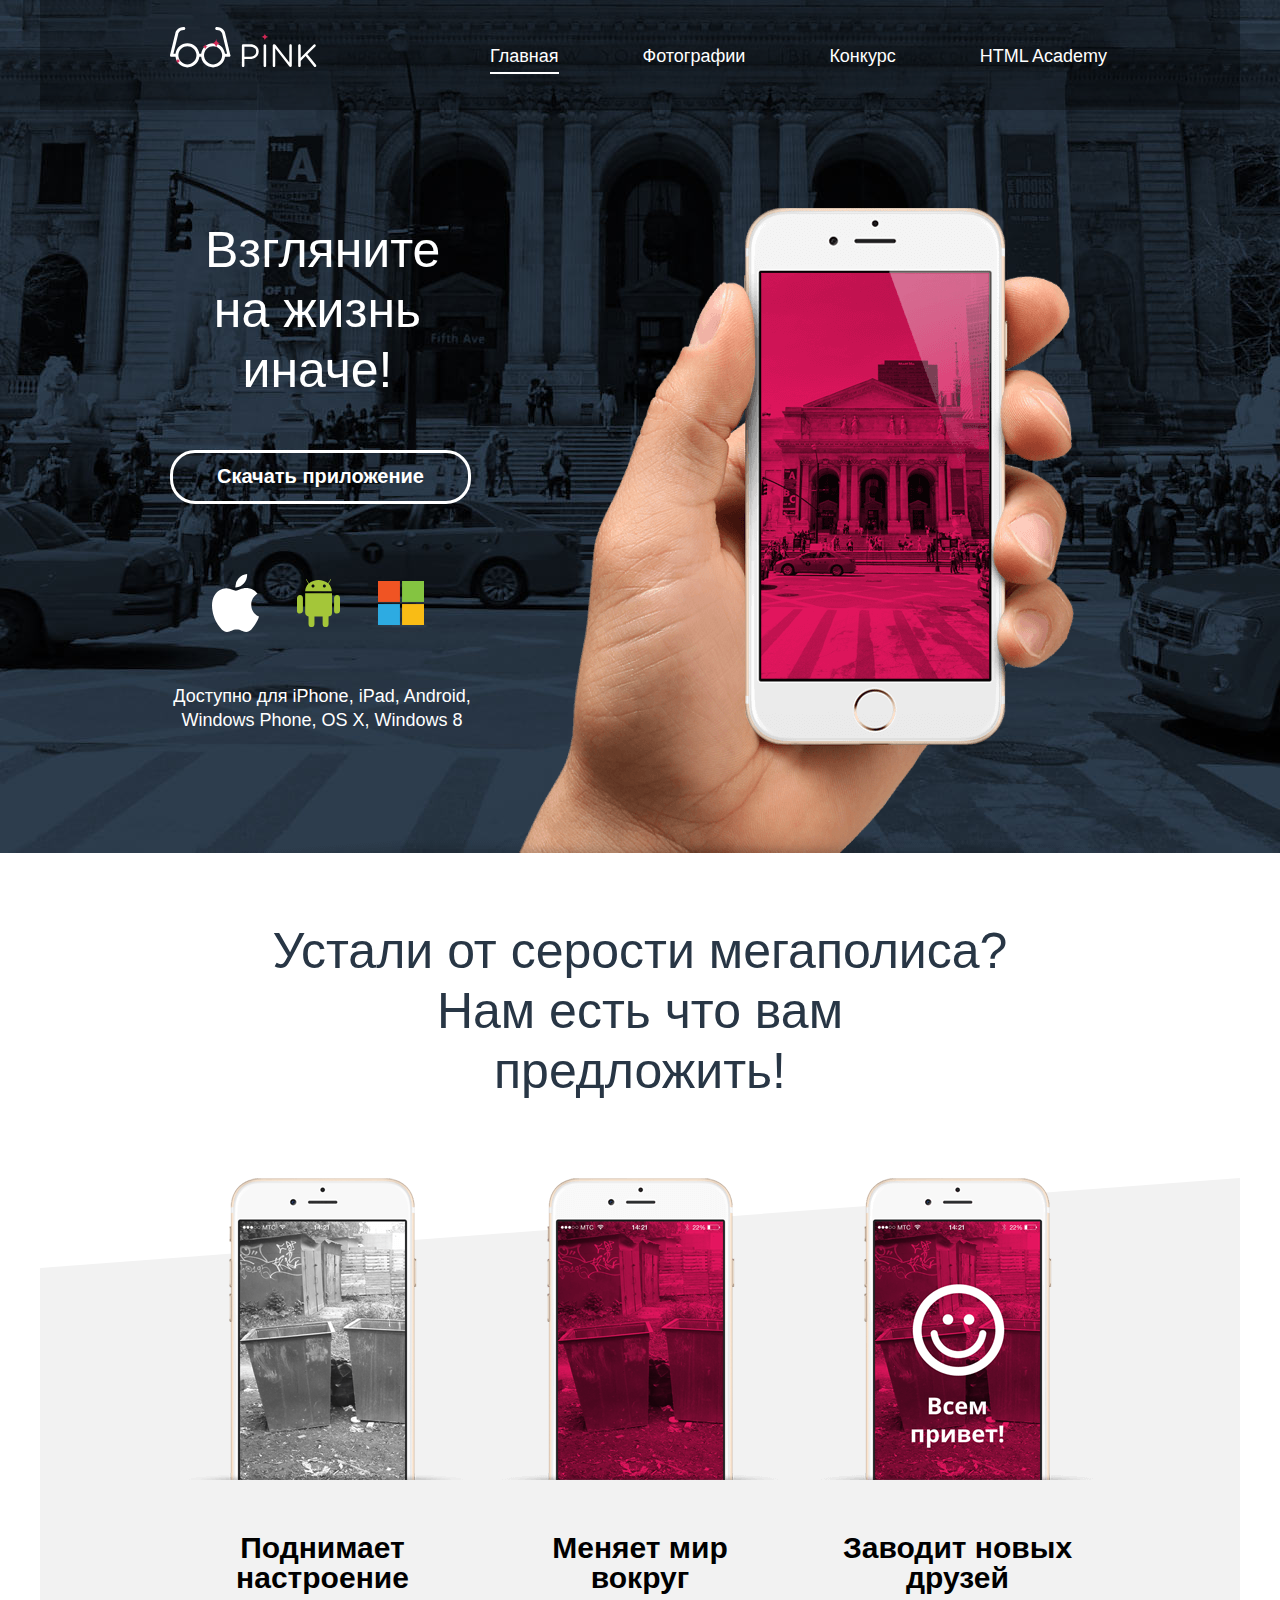
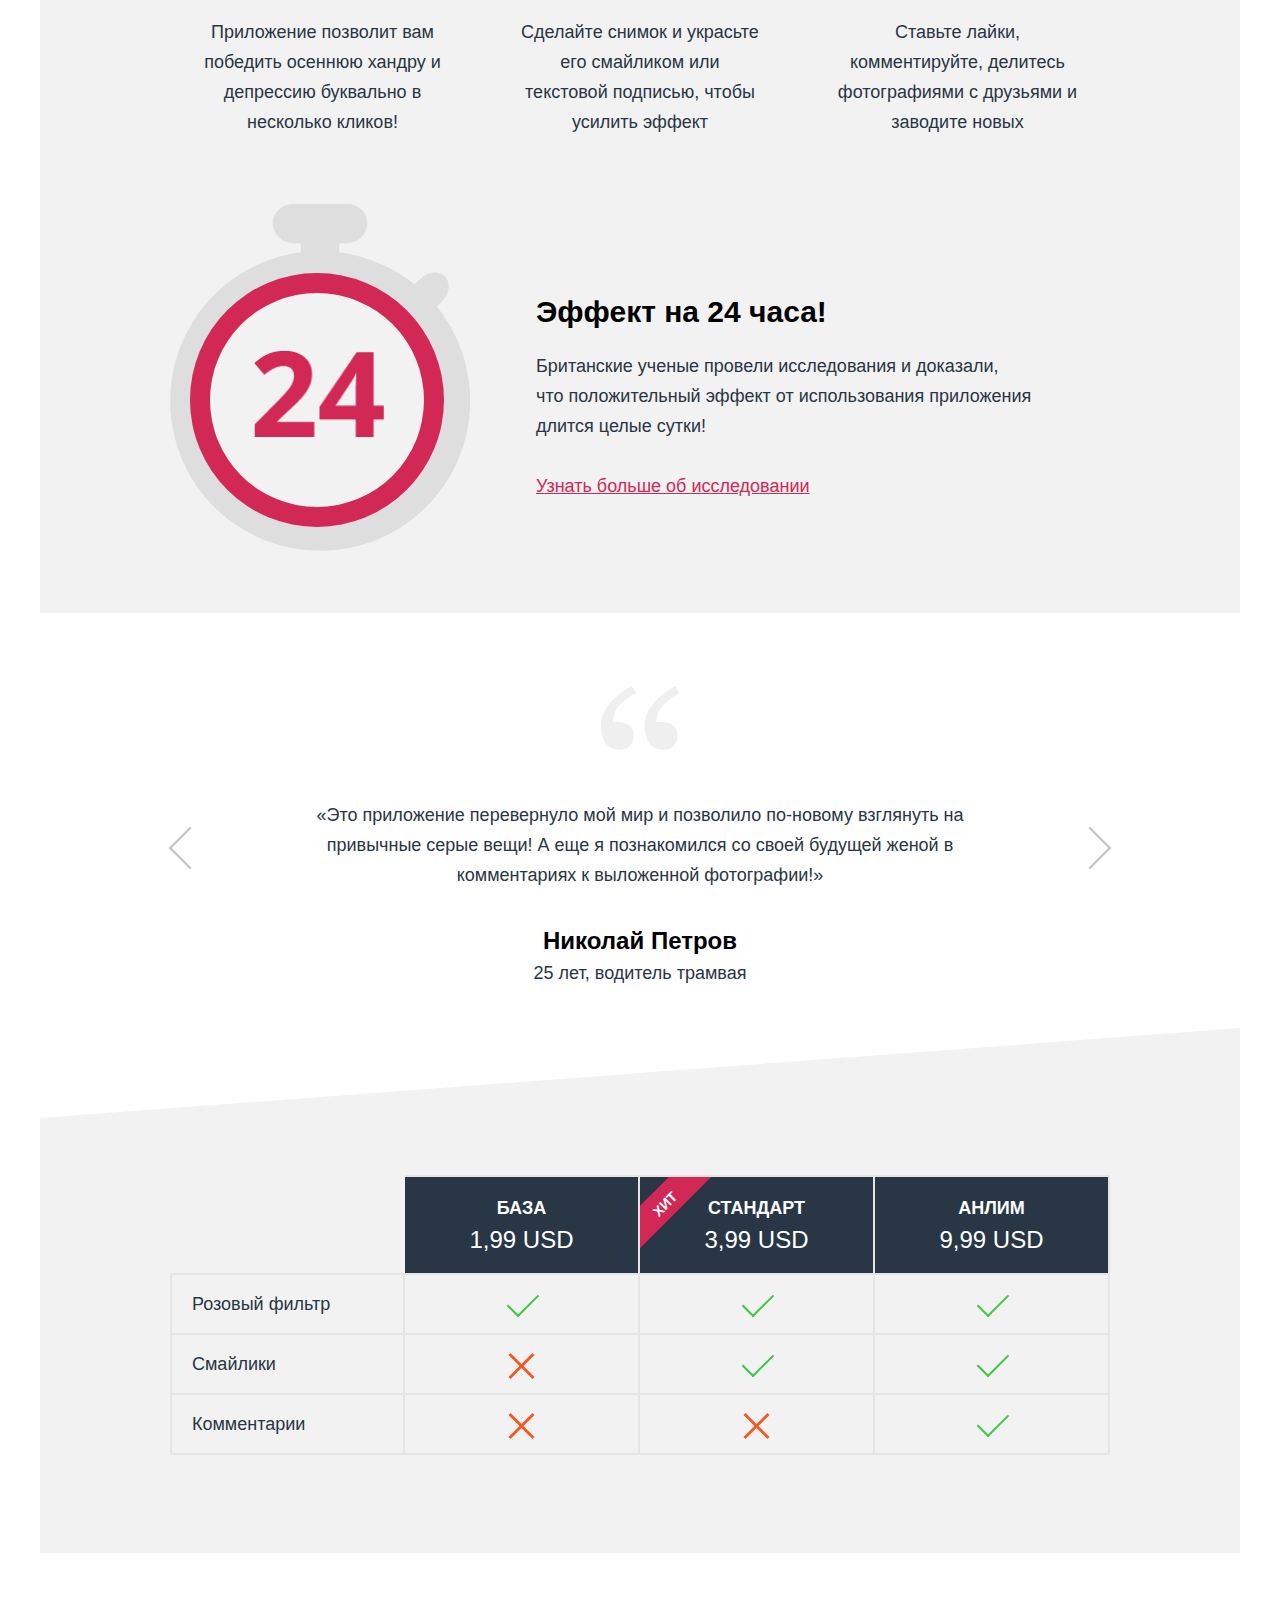
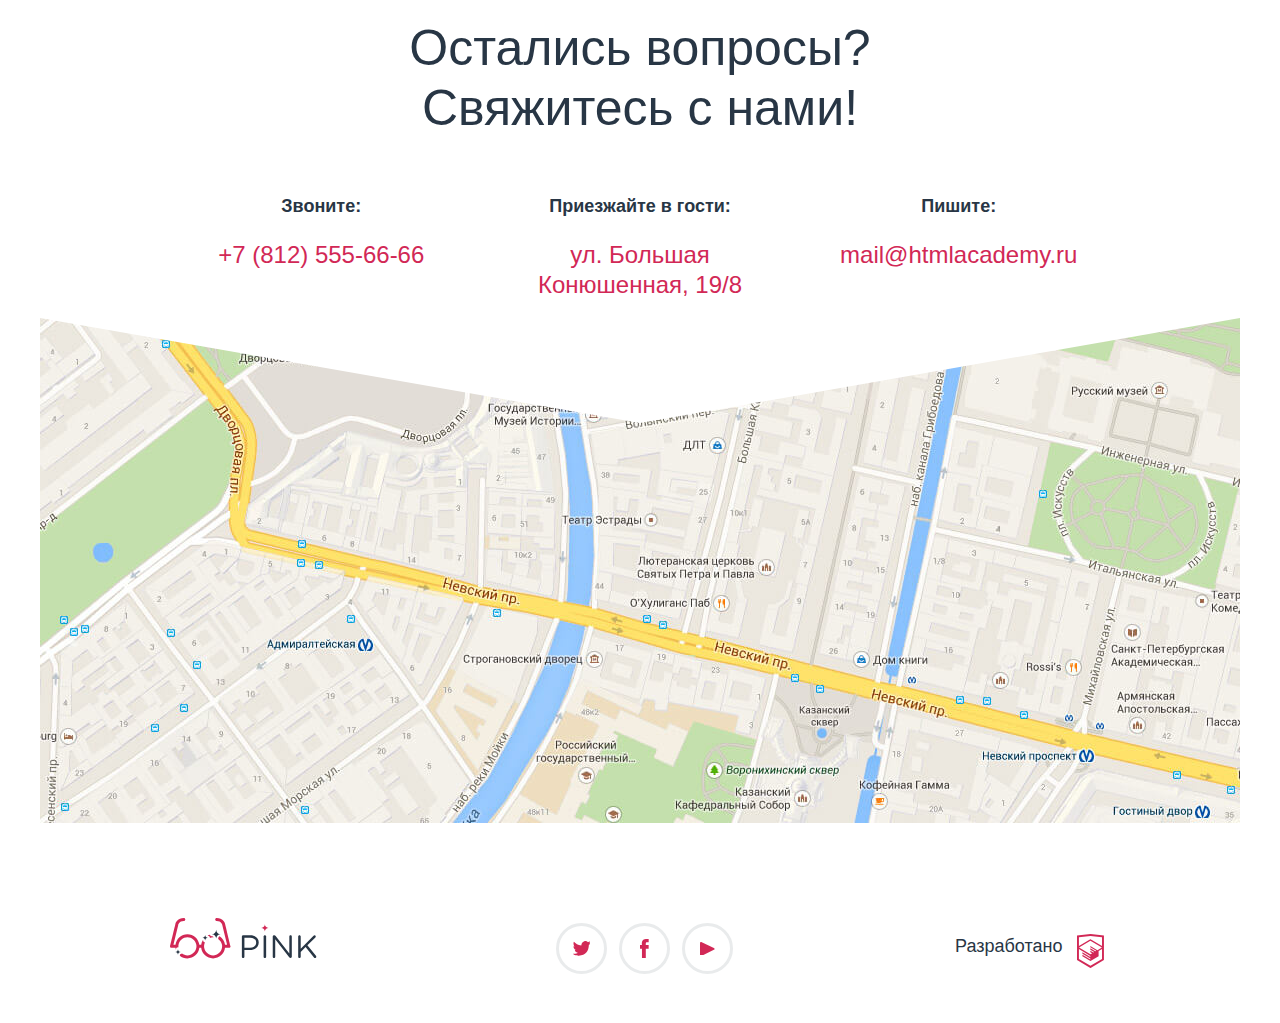
<file: index.html>
<!DOCTYPE html>
<html lang="ru">
<head>
    <meta charset="UTF-8">
    <title>Application - PINK</title>
    <link rel="stylesheet" href="css/normalize.css" >
    <link rel="stylesheet" href="css/style.css" >
    <script src="js/picturefill.min.js"></script>
</head>
<body>
    <h1 class="visually-hidden">Главная страница - приложения "Пинк"</h1>
    <header class="page-header  page-header__wrapper-index">
        <nav class="main-nav  main-nav--closed  main-nav--nojs">
            <h2 class="visually-hidden">Навигация по сайту</h2>
            <a class="main-nav__link"  href="#index.html">
                <svg fill="#ffffff" version="1.1" xmlns="http://www.w3.org/2000/svg" viewBox="0 0 147 41">
                <g class="main-nav__logo">
                    <path d="M71.874,18.661c0-0.708,0.58-1.288,1.256-1.288h7.18c5.087,0,8.436,2.704,8.436,7.146v0.063 c0,4.86-4.057,7.373-8.854,7.373h-5.475v6.825c0,0.708-0.58,1.287-1.289,1.287c-0.676,0-1.256-0.58-1.256-1.287L71.874,18.661 L71.874,18.661z M79.988,29.641c3.734,0,6.182-1.996,6.182-4.959v-0.062c0-3.221-2.414-4.894-6.053-4.894h-5.699v9.917h5.57V29.641 z"></path>
                    <path d="M93.603,18.5c0-0.708,0.579-1.288,1.255-1.288c0.709,0,1.288,0.58,1.288,1.288v20.283 c0,0.708-0.579,1.287-1.288,1.287c-0.676,0-1.255-0.579-1.255-1.287V18.5z"></path>
                    <path d="M102.744,18.532c0-0.676,0.58-1.256,1.256-1.256h0.354c0.58,0,0.935,0.29,1.288,0.74l13.684,17.45V18.468 c0-0.676,0.547-1.256,1.256-1.256c0.676,0,1.225,0.58,1.225,1.256v20.349c0,0.677-0.48,1.19-1.158,1.19h-0.129 c-0.548,0-0.936-0.321-1.318-0.772l-13.976-17.867v17.449c0,0.677-0.547,1.257-1.257,1.257c-0.676,0-1.223-0.58-1.223-1.257V18.532 H102.744z"></path>
                    <path d="M128.173,18.5c0-0.708,0.58-1.288,1.257-1.288c0.708,0,1.286,0.58,1.286,1.288v12.331l12.848-13.16 c0.29-0.257,0.579-0.451,0.998-0.451c0.676,0,1.225,0.612,1.225,1.256c0,0.354-0.162,0.644-0.42,0.901l-7.984,7.92l8.564,10.561 c0.225,0.291,0.354,0.547,0.354,0.936c0,0.676-0.577,1.288-1.285,1.288c-0.482,0-0.807-0.259-1.03-0.58l-8.401-10.464l-4.863,4.861 v4.895c0,0.708-0.578,1.288-1.286,1.288c-0.677,0-1.257-0.58-1.257-1.288V18.5H128.173z"></path>
                </g>
                <g class="main-nav__logo-glasses">
                    <path d="M60.462,28.016c-0.002-0.009-5.175-21.365-5.175-21.365C54.926,4.303,52.694,0,46.688,0 c-0.829,0-1.5,0.671-1.5,1.5s0.671,1.5,1.5,1.5c4.856,0,5.575,3.729,5.639,4.143l4.767,19.701h-2.073 c-0.742-5.927-5.802-10.531-11.927-10.531s-11.186,4.604-11.927,10.531h-1.82c-0.741-5.927-5.802-10.531-11.927-10.531 S6.235,20.917,5.493,26.844H3.42L8.187,7.143C8.25,6.729,8.97,3,13.826,3c0.829,0,1.5-0.671,1.5-1.5S14.655,0,13.826,0 C7.82,0,5.588,4.303,5.227,6.651c0,0-5.173,21.356-5.175,21.365c-0.266,1.109,0.531,1.826,1.426,1.826 c0.012,0,0.023,0.004,0.036,0.004h3.982c0.741,5.926,5.802,10.53,11.927,10.53s11.185-4.604,11.927-10.53h1.814 c0.742,5.926,5.802,10.53,11.927,10.53s11.186-4.604,11.927-10.53H59c0.012,0,0.023-0.004,0.036-0.004 C59.931,29.842,60.728,29.125,60.462,28.016z M26.315,29.844c-0.715,4.272-4.421,7.531-8.896,7.531s-8.18-3.259-8.896-7.531 c-0.082-0.488-0.135-0.988-0.135-1.5s0.053-1.011,0.135-1.5c0.715-4.271,4.421-7.531,8.896-7.531s8.18,3.26,8.896,7.531 c0.082,0.489,0.135,0.988,0.135,1.5S26.397,29.355,26.315,29.844z M51.99,29.844c-0.716,4.272-4.421,7.531-8.896,7.531 c-4.475,0-8.181-3.259-8.896-7.531c-0.082-0.488-0.135-0.988-0.135-1.5s0.053-1.011,0.135-1.5c0.716-4.271,4.421-7.531,8.896-7.531 c4.475,0,8.181,3.26,8.896,7.531c0.082,0.489,0.135,0.988,0.135,1.5S52.072,29.355,51.99,29.844z"></path>
                </g>
                <g class="main-nav__logo-stars">
                    <path fill="#D22856" d="M98.498,9.875c-2.002,0-3.623-1.623-3.623-3.624c0,2.001-1.623,3.624-3.625,3.624 c2.002,0,3.625,1.623,3.625,3.624C94.875,11.498,96.496,9.875,98.498,9.875z"></path>
                    <path fill="#D22856" d="M50.686,16.125c-2.485,0-4.499-2.014-4.499-4.499c0,2.485-2.014,4.499-4.499,4.499 c2.485,0,4.499,2.014,4.499,4.499C46.187,18.139,48.2,16.125,50.686,16.125z"></path>
                    <path fill="#D22856" d="M37.904,19.626c-1.519,0-2.749-1.23-2.749-2.749c0,1.519-1.23,2.749-2.749,2.749 c1.519,0,2.749,1.229,2.749,2.749C35.155,20.855,36.386,19.626,37.904,19.626z"></path>
                    <path fill="#D22856" d="M10.734,34.072c-1.519,0-2.749-1.23-2.749-2.75c0,1.52-1.23,2.75-2.749,2.75 c1.519,0,2.749,1.229,2.749,2.748C7.985,35.303,9.215,34.072,10.734,34.072z"></path>
                </g>
                </svg>
            </a>
            <button class="main-nav__toggle" type="button"><span class="visually-hidden">Открыть меню</span></button>
             <div class="main-nav__wrapper">
                <ul class="main-nav__list  site-list">
                    <li class="site-list__item  site-list__item--active">
                        <a>Главная</a>
                    </li>
                    <li class="site-list__item">
                        <a href="photo.html">Фотографии</a>
                    </li>
                    <li class="site-list__item">
                        <a href="#form.html">Конкурс</a>
                    </li>
                    <li class="site-list__item">
                        <a href="#contact">HTML Academy</a>
                    </li>
                </ul>
            </div>
        </nav>
       <div class="page-header__hand"></div>
    </header>

    <section class="application-download">
        <h2 class="visually-hidden">Скачать приложение Пинк</h2>
        <div class="application-download__wrapper">
            <p class="application-download__promo-title">Взгляните на жизнь иначе!</p>
            <a class="application-download__btn  btn" href="#download">Скачать приложение</a>
            <ul class="application-download__list">
                <li class="application-download__item">
                    <img src="img/details/logo-apple.svg" width="47" height="50" alt="Логотип Apple">
                </li>
                <li class="application-download__item">
                    <img src="img/details/logo-android.svg" width="43" height="51" alt="Логотип Android">
                </li>
                <li class="application-download__item">
                    <img src="img/details/logo-microsoft.svg" width="46" height="43" alt="Логотип Microsoft">
                </li>
            </ul>
            <p class="application-download__description">Доступно для iPhone, iPad, Android, Windows Phone, OS X, Windows 8</p>
        </div>
    </section>

    <section class="advantages">
        <h2 class="visually-hidden">Преимущества приложения</h2>
        <div class="advantages__statement">
            <p class="advantages__statement-details">Устали от серости мегаполиса?</p>
            <p class="advantages__statement-details">Нам есть что вам предложить!</p>
        </div>
        <ul class="advantages__list  splay-wrapper">
            <li class="advantages__item">
                <p class="advantages__title">Поднимает настроение</p>
                <p class="advantages__description">Приложение позволит вам победить осеннюю хандру и депрессию буквально в несколько кликов!</p>
            </li>
            <li class="advantages__item">
                <p class="advantages__title">Меняет мир вокруг</p>
                <p class="advantages__description">Сделайте снимок и украсьте его смайликом или текстовой подписью, чтобы усилить эффект</p>
            </li>
            <li class="advantages__item">
                <p class="advantages__title">Заводит новых друзей</p>
                <p class="advantages__description">Ставьте лайки, комментируйте, делитесь фотографиями с друзьями и заводите новых</p>
            </li>
        </ul>
    </section>

    <section class="round-diagram">
        <h2 class="visually-hidden">Факты эффекта нашего приложении!</h2>
        <p class="round-diagram__title"><span>Эффект&nbsp;</span><span>на 24 часа!</span></p>
        <p class="round-diagram__description">
            Британские ученые провели исследования и доказали,
            что&nbsp;положительный эффект <span>от использования приложения
            длится целые сутки!</span>
        </p>
        <a class="round-diagram__link" href="#round-diagram">Узнать больше об исследовании</a>
    </section>

    <section class="review">
        <h2 class="visually-hidden">Отзывы пользователей</h2>

        <ul class="review__slider">
            <svg class="review__quote" version="1.1" xmlns="http://www.w3.org/2000/svg" xmlns:xlink="http://www.w3.org/1999/xlink" x="0px" y="0px" width="78.673px" height="63.788px" viewBox="0 0 78.673 63.788" enable-background="new 0 0 78.673 63.788" xml:space="preserve">
                <g>
                        <path d="M72.354,39.632c-2.797-2.401-6.636-3.604-11.518-3.604h-5.67c0.473-4.081,1.278-7.397,2.421-9.948
                    c1.141-2.551,2.854-5.044,5.139-7.477c2.363-2.51,4.685-4.531,6.97-6.063c2.283-1.53,5.274-3.356,8.978-5.477L74.42,0
                    c-2.441,1.495-5.474,3.42-9.096,5.779c-3.623,2.359-7.048,5.228-10.276,8.607c-3.151,3.302-5.83,7.056-8.033,11.261
                    c-2.206,4.204-3.308,8.861-3.308,13.97c0,7.232,1.456,13.07,4.371,17.511c2.913,4.44,7.755,6.661,14.529,6.661
                    c4.33,0,7.737-1.436,10.218-4.311s3.721-5.967,3.721-9.273C76.546,45.559,75.147,42.034,72.354,39.632z" />
                        <path d="M19.019,18.603c2.362-2.51,4.685-4.531,6.97-6.063c2.283-1.53,5.274-3.356,8.978-5.477L30.713,0
                    c-2.441,1.495-5.475,3.42-9.095,5.779c-3.624,2.359-7.05,5.228-10.278,8.607c-3.149,3.302-5.828,7.056-8.032,11.261
                    C1.103,29.851,0,34.508,0,39.616c0,7.232,1.457,13.07,4.371,17.511c2.912,4.44,7.756,6.661,14.529,6.661
                    c4.33,0,7.737-1.436,10.218-4.311c2.481-2.875,3.722-5.967,3.722-9.273c0-4.646-1.399-8.17-4.194-10.572
                    c-2.796-2.401-6.635-3.604-11.517-3.604h-5.671c0.473-4.081,1.3-7.416,2.481-10.007C15.12,23.432,16.812,20.958,19.019,18.603z" />
                </g>
            </svg>

            <input type="radio" name="radio-btn" id="slide-1" checked />
            <li class="review__slider-container">
                <div class="review__slider-item">
                    <p class="review__username">Николай Петров</p>
                    <p class="review__description">25 лет, водитель трамвая</p>
                    <p class="review__message">«Это приложение перевернуло мой мир и позволило по-новому взглянуть на привычные серые вещи! А еще я познакомился со своей будущей женой в комментариях к выложенной фотографии!»</p>
                </div>
                <div class="review__nav">
                    <label for="slide-3" class="review__nav-prev"><span class="visually-hidden">предыдущий отзыв</span></label>
                    <label for="slide-2" class="review__nav-next"><span class="visually-hidden">следующий отзыв</span></label>
                </div>
            </li>

            <input type="radio" name="radio-btn" id="slide-2" />
            <li class="review__slider-container">
                <div class="review__slider-item">
                    <p class="review__username">Фёдор Попа</p>
                    <p class="review__description">40 лет, повар</p>
                    <p class="review__message">«Текст сообщения»</p>
                </div>
                <div class="review__nav">
                    <label for="slide-1" class="review__nav-prev"><span class="visually-hidden">предыдущий отзыв</span></label>
                    <label for="slide-3" class="review__nav-next"><span class="visually-hidden">следующий отзыв</span></label>
                </div>
            </li>

            <input type="radio" name="radio-btn" id="slide-3" />
            <li class="review__slider-container">
                <div class="review__slider-item">
                    <p class="review__username">Иван Козак</p>
                    <p class="review__description">65 лет, строитель</p>
                    <p class="review__message">«Текст следующего сообщения»</p>
                </div>
                <div class="review__nav">
                    <label for="slide-2" class="review__nav-prev"><span class="visually-hidden">предыдущий отзыв</span></label>
                    <label for="slide-1" class="review__nav-next"><span class="visually-hidden">следующий отзыв</span></label>
                </div>
            </li>

            <li class="review__dot-list">
                <label for="slide-1" class="review__dot-item" id="slide-dot-1"></label>
                <label for="slide-2" class="review__dot-item" id="slide-dot-2"></label>
                <label for="slide-3" class="review__dot-item" id="slide-dot-3"></label>
            </li>

        </ul>
    </section>

    <section class="price  splay-wrapper">
        <h2 class="visually-hidden">Ценовая линейка</h2>
        <div class="price__slider">

            <input type="radio" id="btn-1" name="toggle">
            <input type="radio" id="btn-2" name="toggle" checked>
            <input type="radio" id="btn-3" name="toggle">

            <div class="price__slider-inner">
                <div class="price__slider-list">

                    <div class="price__sidebar">
                        <header class="price__item-header"></header>
                        <div class="price__item-content">
                            <ul class="price__item-content-list">
                                <li class="price__item-content-detail"><span>Розовый фильтр</span></li>
                                <li class="price__item-content-detail"><span>Смайлики</span></li>
                                <li class="price__item-content-detail"><span>Комментарии</span></li>
                            </ul>
                        </div>
                    </div>

                    <div class="price__slider-item">
                        <header class="price__item-header">
                            <p class="price__item-title">База</p>
                            <p class="price__item-cost">1,99 USD</p>
                        </header>
                        <div class="price__item-content">
                            <ul class="price__item-content-list">
                                <li class="price__item-content-detail"><span class="price__table-yes"><span>Розовый фильтр</span></span></li>
                                <li class="price__item-content-detail"><span class="price__table-no"><span>Смайлики</span></span></li>
                                <li class="price__item-content-detail"><span class="price__table-no"><span>Комментарии</span></span></li>
                            </ul>
                        </div>
                    </div>

                    <div class="price__slider-item">
                        <header class="price__item-header  price__baner">
                            <p class="price__item-title">Стандарт</p>
                            <p class="price__item-cost">3,99 USD</p>
                            <span class="price__popular">Хит</span>
                        </header>
                        <div class="price__item-content">
                            <ul class="price__item-content-list">
                                <li class="price__item-content-detail"><span class="price__table-yes"><span>Розовый фильтр</span></span></li>
                                <li class="price__item-content-detail"><span class="price__table-yes"><span>Смайлики</span></span></li>
                                <li class="price__item-content-detail"><span class="price__table-no"><span>Комментарии</span></span></li>
                            </ul>
                        </div>
                    </div>

                    <div class="price__slider-item">
                        <header class="price__item-header">
                            <p class="price__item-title">Анлим</p>
                            <p class="price__item-cost">9,99 USD</p>
                        </header>
                        <div class="price__item-content">
                            <ul class="price__item-content-list">
                                <li class="price__item-content-detail"><span class="price__table-yes"><span>Розовый фильтр</span></span></li>
                                <li class="price__item-content-detail"><span class="price__table-yes"><span>Смайлики</span></span></li>
                                <li class="price__item-content-detail"><span class="price__table-yes"><span>Комментарии</span></span></li>
                            </ul>
                        </div>
                    </div>

                </div>
            </div>

            <div class="price__slider-controls">
                <label for="btn-1" class="price__dot-item"></label>
                <label for="btn-2" class="price__dot-item"></label>
                <label for="btn-3" class="price__dot-item"></label>
            </div>

        </div>
    </section>
    <section class="contacts">
        <h2 class="visually-hidden">Наши контакты</h2>
        <p class="contacts__title">Остались вопросы? Свяжитесь с нами!</p>
        <div class="contacts__wrapper">
            <div class="contacts__phone">
                <p class="contacts__phrase">Звоните:</p>
                <a class="contacts__link" href="tel:+78125556666">+7 (812) 555-66-66</a>
            </div>
            <div class="contacts__mail">
                <p class="contacts__phrase">Пишите:</p>
                <a class="contacts__link" href="mailto:mail@htmlacademy.ru">mail@htmlacademy.ru</a>
            </div>
            <div class="contacts__address">
                <p class="contacts__phrase">Приезжайте в гости:</p>
                <a class="contacts__link">ул. Большая Конюшенная, 19/8</a>
            </div>
        </div>
    </section>
    <section class="map  splay-wrapper__triangle">
        <h2 class="visually-hidden">Расположение на карте</h2>
        <iframe 
            width="320"
            height="200"
            frameborder="0"
            scrolling="no"
            marginheight="0"
            marginwidth="0"
            src="https://maps.google.com/maps?width=320&amp;height=200&amp;hl=ru&amp;q=%D1%83%D0%BB.%20%D0%91%D0%BE%D0%BB%D1%8C%D1%88%D0%B0%D1%8F%20%D0%9A%D0%BE%D0%BD%D1%8E%D1%88%D0%B5%D0%BD%D0%BD%D0%B0%D1%8F%2C%2019%2F8%2C%20%D0%A1%D0%B0%D0%BD%D0%BA%D1%82-%D0%BF%D0%B5%D1%82%D0%B5%D1%80%D0%B1%D1%83%D1%80%D0%B3+(My%20Business%20Name)&amp;ie=UTF8&amp;t=&amp;z=14&amp;iwloc=B&amp;output=embed">
        </iframe>
    </section>
    <footer class="page-footer  page-footer__index">
        <a href="#index.html" class="page-footer__logo">
            <svg version="1.1" xmlns="http://www.w3.org/2000/svg" xmlns:xlink="http://www.w3.org/1999/xlink" x="0px" y="0px" width="147px" height="41px" viewBox="0 0 147 41" enable-background="new 0 0 146.3 40.375" xml:space="preserve">
                <g fill="rgb(40, 54, 69)" class="page-footer__logo-pink">
                    <path d="M71.874,18.661c0-0.708,0.58-1.288,1.256-1.288h7.18c5.087,0,8.436,2.704,8.436,7.146v0.063 c0,4.86-4.057,7.373-8.854,7.373h-5.475v6.825c0,0.708-0.58,1.287-1.289,1.287c-0.676,0-1.256-0.58-1.256-1.287L71.874,18.661 L71.874,18.661z M79.988,29.641c3.734,0,6.182-1.996,6.182-4.959v-0.062c0-3.221-2.414-4.894-6.053-4.894h-5.699v9.917h5.57V29.641 z"></path>
                    <path d="M93.603,18.5c0-0.708,0.579-1.288,1.255-1.288c0.709,0,1.288,0.58,1.288,1.288v20.283 c0,0.708-0.579,1.287-1.288,1.287c-0.676,0-1.255-0.579-1.255-1.287V18.5z"></path>
                    <path d="M102.744,18.532c0-0.676,0.58-1.256,1.256-1.256h0.354c0.58,0,0.935,0.29,1.288,0.74l13.684,17.45V18.468 c0-0.676,0.547-1.256,1.256-1.256c0.676,0,1.225,0.58,1.225,1.256v20.349c0,0.677-0.48,1.19-1.158,1.19h-0.129 c-0.548,0-0.936-0.321-1.318-0.772l-13.976-17.867v17.449c0,0.677-0.547,1.257-1.257,1.257c-0.676,0-1.223-0.58-1.223-1.257V18.532 H102.744z"></path>
                    <path d="M128.173,18.5c0-0.708,0.58-1.288,1.257-1.288c0.708,0,1.286,0.58,1.286,1.288v12.331l12.848-13.16 c0.29-0.257,0.579-0.451,0.998-0.451c0.676,0,1.225,0.612,1.225,1.256c0,0.354-0.162,0.644-0.42,0.901l-7.984,7.92l8.564,10.561 c0.225,0.291,0.354,0.547,0.354,0.936c0,0.676-0.577,1.288-1.285,1.288c-0.482,0-0.807-0.259-1.03-0.58l-8.401-10.464l-4.863,4.861 v4.895c0,0.708-0.578,1.288-1.286,1.288c-0.677,0-1.257-0.58-1.257-1.288V18.5H128.173z"></path>
                </g>
                <g fill="rgb(210, 40, 86)" class="page-footer__logo-glasses">
                    <path d="M60.462,28.016c-0.002-0.009-5.175-21.365-5.175-21.365C54.926,4.303,52.694,0,46.688,0 c-0.829,0-1.5,0.671-1.5,1.5s0.671,1.5,1.5,1.5c4.856,0,5.575,3.729,5.639,4.143l4.767,19.701h-2.073 c-0.742-5.927-5.802-10.531-11.927-10.531s-11.186,4.604-11.927,10.531h-1.82c-0.741-5.927-5.802-10.531-11.927-10.531 S6.235,20.917,5.493,26.844H3.42L8.187,7.143C8.25,6.729,8.97,3,13.826,3c0.829,0,1.5-0.671,1.5-1.5S14.655,0,13.826,0 C7.82,0,5.588,4.303,5.227,6.651c0,0-5.173,21.356-5.175,21.365c-0.266,1.109,0.531,1.826,1.426,1.826 c0.012,0,0.023,0.004,0.036,0.004h3.982c0.741,5.926,5.802,10.53,11.927,10.53s11.185-4.604,11.927-10.53h1.814 c0.742,5.926,5.802,10.53,11.927,10.53s11.186-4.604,11.927-10.53H59c0.012,0,0.023-0.004,0.036-0.004 C59.931,29.842,60.728,29.125,60.462,28.016z M26.315,29.844c-0.715,4.272-4.421,7.531-8.896,7.531s-8.18-3.259-8.896-7.531 c-0.082-0.488-0.135-0.988-0.135-1.5s0.053-1.011,0.135-1.5c0.715-4.271,4.421-7.531,8.896-7.531s8.18,3.26,8.896,7.531 c0.082,0.489,0.135,0.988,0.135,1.5S26.397,29.355,26.315,29.844z M51.99,29.844c-0.716,4.272-4.421,7.531-8.896,7.531 c-4.475,0-8.181-3.259-8.896-7.531c-0.082-0.488-0.135-0.988-0.135-1.5s0.053-1.011,0.135-1.5c0.716-4.271,4.421-7.531,8.896-7.531 c4.475,0,8.181,3.26,8.896,7.531c0.082,0.489,0.135,0.988,0.135,1.5S52.072,29.355,51.99,29.844z"></path>
                </g>
                <g fill="rgb(210, 40, 86)" class="page-footer__logo-glasses page-footer__logo-glasses-shine">
                    <path d="M43.094,19.313c0.246,0,0.489,0.014,0.73,0.033c-0.437-0.728-1.227-1.221-2.136-1.221 c-0.877,0-1.614-0.568-1.884-1.354c-0.727,0.208-1.425,0.482-2.089,0.816c0.062,0.017,0.122,0.038,0.188,0.038c1.104,0,2,0.896,2,2 c0,0.096-0.015,0.188-0.028,0.281C40.875,19.524,41.959,19.313,43.094,19.313z"></path>
                    <path d="M60.462,28.016c-0.002-0.009-5.175-21.365-5.175-21.365C54.926,4.303,52.694,0,46.688,0 c-0.829,0-1.5,0.671-1.5,1.5s0.671,1.5,1.5,1.5c4.856,0,5.575,3.729,5.639,4.143l4.767,19.701h-2.073 c-0.445-3.557-2.453-6.628-5.305-8.522c-0.897,0.379-1.529,1.269-1.529,2.303c0,0.088-0.015,0.171-0.026,0.256 c1.991,1.358,3.415,3.489,3.829,5.964c0.082,0.489,0.135,0.988,0.135,1.5s-0.053,1.012-0.135,1.5 c-0.716,4.272-4.421,7.531-8.896,7.531c-4.475,0-8.181-3.259-8.896-7.531c-0.082-0.488-0.135-0.988-0.135-1.5 s0.053-1.011,0.135-1.5c0.147-0.878,0.427-1.711,0.808-2.483c-1.034-0.078-1.852-0.932-1.852-1.985 c0-0.189-0.077-0.357-0.192-0.489c-0.938,1.469-1.569,3.15-1.795,4.958h-1.82c-0.741-5.927-5.802-10.531-11.927-10.531 S6.235,20.917,5.493,26.844H3.42L8.187,7.143C8.25,6.729,8.97,3,13.826,3c0.829,0,1.5-0.671,1.5-1.5S14.655,0,13.826,0 C7.82,0,5.588,4.303,5.227,6.651c0,0-5.173,21.356-5.175,21.365c-0.266,1.109,0.531,1.826,1.426,1.826 c0.012,0,0.023,0.004,0.036,0.004h3.982c0.079,0.628,0.215,1.237,0.387,1.831c0.059-0.106,0.102-0.224,0.102-0.354 c0-1.104,0.896-2,2-2c0.166,0,0.324,0.025,0.478,0.063c-0.043-0.343-0.074-0.688-0.074-1.042c0-0.512,0.053-1.011,0.135-1.5 c0.715-4.271,4.421-7.531,8.896-7.531s8.18,3.26,8.896,7.531c0.082,0.489,0.135,0.988,0.135,1.5s-0.053,1.012-0.135,1.5 c-0.715,4.272-4.421,7.531-8.896,7.531c-2.022,0-3.883-0.67-5.386-1.794c-0.35,0.302-0.8,0.491-1.299,0.491 c-0.413,0-0.749,0.336-0.749,0.748c0,0.29-0.065,0.564-0.176,0.812c2.075,1.708,4.722,2.743,7.614,2.743 c6.125,0,11.185-4.604,11.927-10.53h1.814c0.742,5.926,5.802,10.53,11.927,10.53s11.186-4.604,11.927-10.53H59 c0.012,0,0.023-0.004,0.036-0.004C59.931,29.842,60.728,29.125,60.462,28.016z"></path>
                </g>
                <g class="page-footer__logo-stars">
                    <path fill="#D22856" d="M98.498,9.875c-2.002,0-3.623-1.623-3.623-3.624c0,2.001-1.623,3.624-3.625,3.624 c2.002,0,3.625,1.623,3.625,3.624C94.875,11.498,96.496,9.875,98.498,9.875z"></path>
                    <path fill="rgb(40, 54, 69)" d="M50.686,16.125c-2.485,0-4.499-2.014-4.499-4.499c0,2.485-2.014,4.499-4.499,4.499 c2.485,0,4.499,2.014,4.499,4.499C46.187,18.139,48.2,16.125,50.686,16.125z"></path>
                    <path fill="rgb(40, 54, 69)" d="M37.904,19.626c-1.519,0-2.749-1.23-2.749-2.749c0,1.519-1.23,2.749-2.749,2.749 c1.519,0,2.749,1.229,2.749,2.749C35.155,20.855,36.386,19.626,37.904,19.626z"></path>
                    <path fill="rgb(40, 54, 69)" d="M10.734,34.072c-1.519,0-2.749-1.23-2.749-2.75c0,1.52-1.23,2.75-2.749,2.75 c1.519,0,2.749,1.229,2.749,2.748C7.985,35.303,9.215,34.072,10.734,34.072z"></path>
                </g>
            </svg>
        </a>

        <section class="page-footer__social">
            <h2 class="visually-hidden">Мы в социальных сетях</h2>
            <a class="page-footer__social-btn" href="#Twitter">
                <span class="visually-hidden">Twitter</span>
                <svg fill="#d22856" version="1.0" xmlns="http://www.w3.org/2000/svg" xmlns:xlink="http://www.w3.org/1999/xlink" x="0px" y="0px" width="17.5px" height="14.663px" viewBox="0 0 17.5 14.663" enable-background="new 0 0 17.5 14.663" xml:space="preserve">
                    <path  fill-rule="evenodd" clip-rule="evenodd" d="M11.283,0.153c1.736-0.485,3.074,0.263,3.685,1.151 c0.694-0.226,1.372-0.47,2.072-0.691c-0.004,0.841-0.538,1.478-0.883,1.727C16.861,2.506,17.5,1.86,17.5,1.86 c-0.175,0.976-1.035,1.746-1.611,1.977C15.65,10.429,12.617,14.793,5.507,14.66c-0.538,0,0.077,0-0.46,0 c-0.422,0-4.29-0.45-5.047-1.843c2.341,0.192,4.011-0.412,4.835-1.15c-0.989-0.293-2.761-0.464-3.07-2.881 c0.362,0.105,0.583,0.223,1.228,0.117C1.757,8.067,0.385,7.366,0.461,5.218c0.294,0.32,1.1,0.523,1.381,0.461 c-0.725-0.235-2.03-3.281-0.921-4.836C2.794,2.654,4.769,4.364,8.29,4.528C8.506,2.288,9.461,0.787,11.283,0.153z"></path>
                </svg>
            </a>
            <a class="page-footer__social-btn" href="#Facebook">
                <span class="visually-hidden">Facebook</span>
                <svg fill="#d22856" version="1.0" xmlns="http://www.w3.org/2000/svg" xmlns:xlink="http://www.w3.org/1999/xlink" x="0px" y="0px" width="8.673px" height="18.944px" viewBox="0 0 8.673 18.944" enable-background="new 0 0 8.673 18.944" xml:space="preserve">
                    <path d="M6.275,3.357c0.799,0,1.599,0,2.398,0c0-1.119,0-2.238,0-3.357c-0.959,0-1.92,0-2.878,0C2.656,0.181,1.54,2.387,1.948,6.115 H0v3.517h1.958c0,3.104,0,6.208,0,9.312c1.279,0,2.558,0,3.837,0c0-3.104,0-6.208,0-9.312h2.857V6.115H5.786 C5.765,5.07,5.75,3.709,6.275,3.357z"></path>
                </svg>
            </a>
            <a class="page-footer__social-btn" href="#YouTube">
                <span class="visually-hidden">YouTube</span>
                <svg fill="#d22856" version="1.0" xmlns="http://www.w3.org/2000/svg" xmlns:xlink="http://www.w3.org/1999/xlink" x="0px" y="0px" width="14.64px" height="13.96px" viewBox="0 0 14.64 13.96" enable-background="new 0 0 14.64 13.96" xml:space="preserve">
                    <path d="M1.775,13.78C0.799,14.257,0,13.758,0,12.671V1.29c0-1.088,0.799-1.585,1.775-1.109l12.133,5.932 c0.975,0.478,0.975,1.258,0,1.736L1.775,13.78z"></path>
                </svg>
            </a>
        </section>

        <section class="page-footer__developer">
            <span class="page-footer__developer-title">Разработано</span>
            <a href="#https://htmlacademy.ru/intensive/adaptive" class="page-footer__developer-link">
                <span class="visually-hidden">HTML Academy</span>
                <svg fill="#d22856" version="1.0" xmlns="http://www.w3.org/2000/svg" xmlns:xlink="http://www.w3.org/1999/xlink" x="0px" y="0px" width="26.943px" height="34.09px" viewBox="0 0 26.943 34.09" enable-background="new 0 0 26.943 34.09" xml:space="preserve">
                    <path d="M13.62,0.017L13.472,0L0,1.412v24.661l13.472,8.017l13.43-7.99l0.042-0.026V1.412L13.62,0.017z M25.019,12.127L13.495,5.334 l-0.001-0.104L13.407,5.28l-0.088-0.056v0.109L1.925,12.118V3.147l11.547-1.212l11.547,1.212V12.127z M13.405,6.787L24.923,13.5 l-4.479,2.64l-7.093-4.221l-0.013,1.415l5.904,3.513l-0.86,0.507l-5.031-2.992l-0.013,1.415l3.827,2.275l-0.782,0.523l-3.032-1.787 l-0.013,1.413l1.852,1.091l-1.8,1.081L2.034,13.622L13.405,6.787z M1.925,15.127l11.411,6.791l0.015,1.044l-7.941-4.728L5.395,19.65 l7.979,4.796l0.017,1.076l-7.972-4.741l-0.013,1.415l8.021,4.821l0.045,0.026l8.143-4.872v-1.268l-0.011-0.148v-3.761l3.415-2.036 v10.02L13.472,31.85L1.925,24.979V15.127z"></path>
                </svg>
            </a>
        </section>

    </footer>

<script>
  var navMain = document.querySelector('.main-nav');
  var navToggle = document.querySelector('.main-nav__toggle');

  navMain.classList.remove('main-nav--nojs');

  navToggle.addEventListener('click', function() {
    if (navMain.classList.contains('main-nav--closed')) {
      navMain.classList.remove('main-nav--closed');
      navMain.classList.add('main-nav--opened');
    } else {
      navMain.classList.add('main-nav--closed');
      navMain.classList.remove('main-nav--opened');
    }
  });
</script>

</body>
</html>
</file>
<file: css/style.css>
@font-face {
  font-weight: 400;
  font-family: "OpenSans", "Arial", sans-serif;
  font-style: normal;
  src: url("../fonts/opensans.woff2") format("woff2"), url("../fonts/opensans.woff") format("woff");
}
@font-face {
  font-weight: 700;
  font-family: "OpenSans", "Arial", sans-serif;
  font-style: normal;
  src: url("../fonts/opensansbold.woff2") format("woff2"), url("../fonts/opensansbold.woff") format("woff");
}
@font-face {
  font-weight: 300;
  font-family: "OpenSans", "Arial", sans-serif;
  font-style: normal;
  src: url("../fonts/opensanslight.woff2") format("woff2"), url("../fonts/opensanslight.woff") format("woff");
}
/* retina */
/* colors */
/* width */
/* font */
body {
  min-width: 320px;
  margin: 0;
  padding: 0;
  font-size: 18px;
  font-family: "Open Sans", "Arial", sans-serif;
  color: brown;
  font-weight: 400;
  font-style: normal;
}
img {
  max-width: 100%;
  height: auto;
}
.visually-hidden:not(:focus):not(:active) {
  position: absolute;
  width: 1px;
  height: 1px;
  margin: -1px;
  border: 0;
  padding: 0;
  white-space: nowrap;
  -webkit-clip-path: inset(100%);
          clip-path: inset(100%);
  clip: rect(0 0 0 0);
  overflow: hidden;
}
:focus {
  outline: none;
}
.btn {
  display: block;
  padding-top: 14px;
  padding-bottom: 16px;
  font-size: 20px;
  font-weight: 700;
  line-height: 18px;
  text-decoration: none;
  text-align: center;
  border-radius: 25px;
  cursor: pointer;
}
.page-header {
  width: 320px;
  margin: 0 auto;
  display: -webkit-box;
  display: -ms-flexbox;
  display: flex;
  -webkit-box-orient: vertical;
  -webkit-box-direction: normal;
      -ms-flex-direction: column;
          flex-direction: column;
  background-color: #283645;
  background-image: url("../img/background/bg-back-mobile@1x.jpg");
  background-repeat: no-repeat;
  background-position: center 0;
}
@media (-webkit-min-device-pixel-ratio: 1.5), (min-resolution: 144dpi), (min-resolution: 1.5dppx) {
  .page-header {
    background-image: url("../img/background/bg-back-mobile@2x.jpg");
    background-size: 1400px auto;
  }
}
.page-header__wrapper-index {
  height: 462px;
}
.page-header__wrapper {
  height: 238px;
}
.page-header__hand {
  width: 320px;
  height: 390px;
  margin: 0 auto;
  background-color: transparent;
  background-image: url("../img/background/iphone-hand-mobile@1x.png");
  background-repeat: no-repeat;
  background-position: left bottom;
}
@media (-webkit-min-device-pixel-ratio: 1.5), (min-resolution: 144dpi), (min-resolution: 1.5dppx) {
  .page-header__hand {
    background-image: url("../img/background/iphone-hand-mobile@2x.png");
    background-size: 516px auto;
  }
}
.page-header__title {
  width: 230px;
  margin: 0 auto;
  padding: 25px 0 0 0;
  font-size: 24px;
  font-weight: 300;
  line-height: 29px;
  text-align: center;
  color: #ffffff;
}
@media (min-width: 660px) {
  .page-header {
    width: 660px;
    background-color: rgba(0, 0, 0, 0.3);
    background-image: url("../img/background/bg-back-tablet@1x.jpg");
  }
  .page-header__wrapper-index {
    height: 729px;
  }
  .page-header__wrapper {
    height: 440px;
  }
  .page-header__hand {
    width: 660px;
    height: 619px;
    background-color: transparent;
    background-image: url("../img/background/iphone-hand-tablet@1x.png");
    background-repeat: no-repeat;
    background-position: -10px bottom;
  }
  .page-header__title {
    width: 500px;
    margin: 0 auto;
    padding: 69px 0 0 0;
    font-size: 50px;
    line-height: 60px;
  }
}
@media (min-width: 660px) and (-webkit-min-device-pixel-ratio: 1.5), (min-width: 660px) and (min-resolution: 144dpi), (min-width: 660px) and (min-resolution: 1.5dppx) {
  .page-header {
    background-image: url("../img/background/bg-back-tablet@2x.jpg");
    background-size: 2400px auto;
  }
}
@media (min-width: 660px) and (-webkit-min-device-pixel-ratio: 1.5), (min-width: 660px) and (min-resolution: 144dpi), (min-width: 660px) and (min-resolution: 1.5dppx) {
  .page-header__hand {
    background-image: url("../img/background/iphone-hand-tablet@2x.png");
    background-size: 1400px auto;
  }
}
@media (min-width: 1200px) {
  .page-header {
    width: 100%;
    background-color: rgba(0, 0, 0, 0.3);
    background-image: url("../img/background/bg-back-desktop@1x.jpg");
    background-position: center 0;
    background-size: cover;
  }
  .page-header__wrapper-index {
    height: 853px;
  }
  .page-header__wrapper {
    height: 395px;
  }
  .page-header__hand {
    width: 1200px;
    height: 853px;
    background-color: transparent;
    background-image: url("../img/background/iphone-hand-desktop@1x.png");
    background-repeat: no-repeat;
    background-position: right bottom;
  }
  .page-header__title {
    width: 760px;
    padding: 62px 0 0 0;
  }
}
@media (min-width: 1200px) and (-webkit-min-device-pixel-ratio: 1.5), (min-width: 1200px) and (min-resolution: 144dpi), (min-width: 1200px) and (min-resolution: 1.5dppx) {
  .page-header {
    background-image: url("../img/background/bg-back-desktop@2x.jpg");
    background-size: 5120px auto;
  }
}
@media (min-width: 1200px) and (-webkit-min-device-pixel-ratio: 1.5), (min-width: 1200px) and (min-resolution: 144dpi), (min-width: 1200px) and (min-resolution: 1.5dppx) {
  .page-header__hand {
    background-image: url("../img/background/iphone-hand-desktop@2x.png");
    background-size: 2100px auto;
  }
}
.main-nav {
  position: relative;
  width: 320px;
  min-height: 71px;
  margin: 0 auto;
  background-color: rgba(0, 0, 0, 0.3);
}
.main-nav__link {
  position: absolute;
  top: 22px;
  left: 20px;
  z-index: 2;
  display: block;
  width: 75px;
  height: 22px;
  background-color: transparent;
  cursor: pointer;
  border: none;
}
.main-nav__link:hover,
.main-nav__link:focus {
  background-color: transparent;
}
.main-nav__link:active {
  background-color: transparent;
}
.main-nav__link[href]:hover svg,
.main-nav__link[href]:focus svg {
  fill: #d22856;
}
.main-nav__link[href]:active svg {
  fill: rgba(255, 255, 255, 0.3);
}
.main-nav__link svg {
  margin-top: -18px;
  margin-left: -71px;
  fill: #ffffff;
}
.main-nav__logo-glasses,
.main-nav__logo-stars {
  display: none;
}
.main-nav__toggle {
  position: absolute;
  top: 0;
  right: 0;
  z-index: 2;
  display: block;
  width: 70px;
  height: 45px;
  background-color: transparent;
  cursor: pointer;
  border: none;
}
.main-nav__toggle:hover,
.main-nav__toggle:focus,
.main-nav__toggle:active {
  background-color: transparent;
}
.main-nav--closed .main-nav__toggle::before {
  content: "";
  position: absolute;
  top: 20px;
  left: 0;
  width: 50px;
  height: 4px;
  background-color: #ffffff;
  -webkit-box-shadow: 0 10px 0 0 #ffffff, 0 20px 0 0 #ffffff;
          box-shadow: 0 10px 0 0 #ffffff, 0 20px 0 0 #ffffff;
}
.main-nav--closed .main-nav__toggle:hover::before,
.main-nav--closed .main-nav__toggle:focus::before {
  background-color: #d22856;
  -webkit-box-shadow: 0 10px 0 0 #d22856, 0 20px 0 0 #d22856;
          box-shadow: 0 10px 0 0 #d22856, 0 20px 0 0 #d22856;
}
.main-nav--closed .main-nav__toggle:active::before {
  background-color: rgba(210, 40, 86, 0.3);
  -webkit-box-shadow: 0 10px 0 0 rgba(210, 40, 86, 0.3), 0 20px 0 0 rgba(210, 40, 86, 0.3);
          box-shadow: 0 10px 0 0 rgba(210, 40, 86, 0.3), 0 20px 0 0 rgba(210, 40, 86, 0.3);
}
.main-nav--opened {
  background-color: #283645;
}
.main-nav--opened .main-nav__toggle {
  top: 0;
  right: 0;
  left: auto;
}
.main-nav--opened .main-nav__toggle::before,
.main-nav--opened .main-nav__toggle::after {
  content: "";
  position: absolute;
  top: 30px;
  left: 24px;
  width: 27px;
  height: 5px;
  background-color: #ffffff;
}
.main-nav--opened .main-nav__toggle::before {
  -webkit-transform: rotate(45deg);
          transform: rotate(45deg);
  -webkit-box-shadow: none;
          box-shadow: none;
}
.main-nav--opened .main-nav__toggle::after {
  -webkit-transform: rotate(-45deg);
          transform: rotate(-45deg);
}
.main-nav--opened .main-nav__toggle:hover::before,
.main-nav--opened .main-nav__toggle:hover::after,
.main-nav--opened .main-nav__toggle:focus::before,
.main-nav--opened .main-nav__toggle:focus::after {
  background-color: #d22856;
}
.main-nav--opened .main-nav__toggle:active::before,
.main-nav--opened .main-nav__toggle:active::after {
  background-color: rgba(210, 40, 86, 0.3);
}
.main-nav__list {
  margin: 0;
  padding: 0;
  list-style: none;
}
@media (max-width: 1199px) {
  .main-nav--closed .site-list__item {
    display: none;
  }
  .main-nav--opened .main-nav__wrapper {
    position: absolute;
    top: 71px;
    right: 0;
    left: 0;
    z-index: 10;
    min-height: 10vh;
    background-color: #283645;
  }
  .main-nav--opened .main-nav__wrapper::before {
    content: "";
    position: absolute;
    top: 0;
    left: 0;
    z-index: 2;
    width: 7px;
    height: 100%;
    -webkit-box-shadow: inset 4px 0 7px -2px rgba(0, 0, 0, 0.4);
            box-shadow: inset 4px 0 7px -2px rgba(0, 0, 0, 0.4);
  }
  .main-nav--nojs .main-nav__toggle {
    display: none;
  }
  .main-nav--nojs .main-nav__wrapper {
    position: static;
    min-height: 0;
  }
  .main-nav--nojs .site-list__item {
    display: block;
  }
}
@media screen and (max-width: 1199px) and (min-width: 659px) {
  .main-nav--opened .main-nav__wrapper {
    top: 110px;
  }
}
@media (min-width: 660px) {
  .main-nav {
    width: 660px;
    min-height: 110px;
  }
  .main-nav__logo {
    top: 20px;
    left: 20px;
    display: block;
    width: 147px;
    height: 40px;
  }
  .main-nav__logo:hover,
  .main-nav__logo:focus,
  .main-nav__logo:active {
    background-color: transparent;
  }
  .main-nav__link {
    width: 147px;
    height: 41px;
    margin: 5px 0 45px 0;
  }
  .main-nav__link svg {
    margin: 0;
  }
  .main-nav__logo-glasses {
    display: inherit;
  }
  .main-nav__logo-stars {
    display: none;
  }
  .main-nav__toggle {
    top: 25px;
    right: 0;
  }
  .main-nav--opened .main-nav__toggle {
    top: 23px;
  }
}
@media (min-width: 1200px) {
  .main-nav {
    width: 1200px;
    min-height: 110px;
    background-color: rgba(0, 0, 0, 0.3);
  }
  .main-nav__logo {
    top: 27px;
    left: 130px;
    display: block;
    width: 147px;
    height: 40px;
  }
  .main-nav__logo:hover,
  .main-nav__logo:focus,
  .main-nav__logo:active {
    background-color: transparent;
  }
  .main-nav__logo-glasses,
  .main-nav__logo-stars {
    display: block;
  }
  .main-nav__link {
    margin: 5px 0 0 110px;
  }
  .main-nav__toggle {
    display: none;
  }
}
.site-list {
  font-weight: bold;
}
.site-list a {
  display: block;
  padding: 21px 21px;
  font-size: 18px;
  line-height: 32px;
  color: #ffffff;
  text-transform: uppercase;
  text-decoration: none;
  text-align: center;
  background-color: #283645;
  border-top: 1px solid rgba(255, 255, 255, 0.15);
  border-bottom: 1px solid #000000;
}
.site-list a[href]:hover,
.site-list a[href]:focus {
  color: #d22856;
  background-color: #283645;
  border-top-color: #283645;
}
.site-list a[href]:active {
  color: rgba(210, 40, 86, 0.3);
  background-color: #283645;
  border-top-color: #283645;
}
@media (min-width: 1200px) {
  .site-list {
    height: 110px;
    margin: 0 0 0 450px;
    display: -webkit-box;
    display: -ms-flexbox;
    display: flex;
    -ms-flex-wrap: wrap;
        flex-wrap: wrap;
    -webkit-box-pack: start;
        -ms-flex-pack: start;
            justify-content: flex-start;
    -webkit-box-align: center;
        -ms-flex-align: center;
            align-items: center;
  }
  .site-list a {
    font-size: 18px;
    font-weight: 400;
    line-height: 18px;
    color: #ffffff;
    text-transform: capitalize;
    text-decoration: none;
    text-align: center;
    background-color: #283645;
    border-top: 1px solid rgba(255, 255, 255, 0.15);
    border-bottom: 1px solid #000000;
  }
  .site-list__item {
    margin-right: 84px;
  }
  .site-list__item:last-child {
    margin-right: 0;
  }
  .site-list__item--active {
    position: relative;
  }
  .site-list__item--active::after {
    content: "";
    position: absolute;
    right: 0;
    bottom: 14px;
    left: 0;
    height: 2px;
    background: #ffffff;
  }
  .site-list__item a {
    padding: 0;
    padding-top: 25px;
    padding-bottom: 23px;
    background: none;
    border: none;
  }
  .site-list__item a[href]:hover,
  .site-list__item a[href]:focus {
    color: rgba(210, 40, 86, 0.3);
    background-color: transparent;
  }
  .site-list__item a[href]:active {
    color: rgba(255, 255, 255, 0.3);
    background-color: transparent;
  }
}
.application-download {
  margin: 0 auto;
  padding: 28px 0 20px 0;
  width: 320px;
  background-color: #283645;
}
.application-download__promo-title {
  display: none;
}
.application-download__btn {
  width: 275px;
  margin: 0 auto;
  color: #ffffff;
  border: 3px solid #ffffff;
}
.application-download__btn:hover,
.application-download__btn:focus {
  color: #d22856;
  background-color: #ffffff;
}
.application-download__btn:active {
  color: rgba(210, 40, 86, 0.3);
}
.application-download__list {
  margin: 35px 0 0 0;
  padding: 0;
  display: -webkit-box;
  display: -ms-flexbox;
  display: flex;
  -webkit-box-pack: center;
      -ms-flex-pack: center;
          justify-content: center;
  -webkit-box-align: center;
      -ms-flex-align: center;
          align-items: center;
}
.application-download__item {
  list-style: none;
  text-align: center;
}
.application-download__item:not(:last-child) {
  margin-right: 38px;
}
.application-download__description {
  margin: 0 auto;
  padding: 15px 0 9px 0;
  width: 235px;
  font-size: 14px;
  line-height: 24px;
  font-weight: 300;
  color: #ffffff;
  text-align: center;
}
@media (min-width: 660px) {
  .application-download {
    position: relative;
    width: 660px;
    margin: 0 auto;
    padding: 0;
    text-align: center;
    background-color: transparent;
  }
  .application-download__wrapper {
    position: absolute;
    width: 265px;
    top: -565px;
    left: 0;
  }
  .application-download__promo-title {
    padding: 0 0 0 75px;
    display: block;
    font-size: 40px;
    line-height: 48px;
    font-weight: 300;
    color: #ffffff;
  }
  .application-download__btn {
    width: 295px;
    margin: -10px 0 0 20px;
  }
  .application-download__list {
    margin: 50px 0 0 75px;
  }
  .application-download__description {
    padding: 39px 0 9px 22px;
    width: 300px;
    font-size: 18px;
    line-height: 24px;
    color: #ffffff;
  }
}
@media (min-width: 1200px) {
  .application-download {
    position: relative;
    width: 1200px;
    margin: 0 auto;
    padding: 0;
    text-align: center;
    background-color: transparent;
  }
  .application-download__wrapper {
    position: absolute;
    width: 300px;
    top: -683px;
    left: 90px;
  }
  .application-download__promo-title {
    padding: 0 0 0 75px;
    display: block;
    font-size: 50px;
    line-height: 60px;
    font-weight: 300;
    color: #ffffff;
  }
  .application-download__btn {
    width: 295px;
    margin: 0 0 0 40px;
  }
  .application-download__list {
    margin: 70px 0 0 75px;
  }
  .application-download__description {
    padding: 48px 0 9px 42px;
  }
}
.advantages {
  width: 320px;
  margin: 0 auto;
  padding: 0;
}
.advantages__statement {
  height: 220px;
}
.advantages__statement-details {
  margin: 0;
  padding: 0;
  font-size: 24px;
  font-weight: 300;
  line-height: 30px;
  color: #283645;
  text-align: center;
}
.advantages__statement-details:first-child {
  padding-top: 40px;
}
.advantages__statement-details:last-child {
  padding-top: 27px;
}
.advantages__list {
  position: relative;
  height: 785px;
  margin: 0;
  padding: 0;
  text-align: center;
  list-style: none;
}
.advantages__item {
  width: 280px;
  margin: 0 auto;
  line-height: 24px;
}
.advantages__item:nth-child(1) {
  padding-top: 80px;
}
.advantages__item:nth-child(2) {
  padding-top: 30px;
}
.advantages__item:nth-child(3) {
  padding-top: 30px;
}
.advantages__item:nth-child(3)::after {
  content: "";
  position: absolute;
  bottom: 0;
  left: 25%;
  width: 157px;
  height: 282px;
  background: url("../img/details/iphone-screen-mobile@1x.png") no-repeat;
}
@media (-webkit-min-device-pixel-ratio: 1.5), (min-resolution: 144dpi), (min-resolution: 1.5dppx) {
  .advantages__item:nth-child(3)::after {
    background: url("../img/details/iphone-screen-mobile@2x.png") no-repeat;
    background-size: 157px;
  }
}
.advantages__title {
  margin: 0;
  padding: 0;
  font-size: 18px;
  font-weight: 700;
  color: #000000;
}
.advantages__description {
  margin: 0;
  padding: 0;
  padding-top: 12px;
  font-size: 14px;
  font-weight: 400;
  color: #283645;
}
@media (min-width: 660px) {
  .advantages {
    width: 660px;
  }
  .advantages__statement {
    height: 240px;
  }
  .advantages__statement-details {
    font-size: 40px;
    font-weight: 300;
    line-height: 45px;
    color: #283645;
    text-align: center;
  }
  .advantages__statement-details:first-child {
    padding-top: 50px;
  }
  .advantages__statement-details:last-child {
    width: 350px;
    margin: 0 auto;
    padding-top: 5px;
  }
  .advantages__list {
    height: 485px;
    text-align: left;
  }
  .advantages__item {
    width: 320px;
    margin-right: 10px;
    line-height: 24px;
  }
  .advantages__item:nth-child(1) {
    padding-top: 75px;
  }
  .advantages__item:nth-child(2) {
    padding-top: 32px;
  }
  .advantages__item:nth-child(3) {
    padding-top: 35px;
  }
  .advantages__item:nth-child(3)::after {
    content: "";
    position: absolute;
    top: 5px;
    left: 18px;
    width: 268px;
    height: 480px;
    background: url("../img/details/iphone-screen-tablet@1x.png") no-repeat;
  }
}
@media (min-width: 1200px) {
  .advantages {
    width: 1200px;
  }
  .advantages__statement {
    height: 325px;
  }
  .advantages__statement-details {
    font-size: 50px;
    font-weight: 300;
    line-height: 60px;
    color: #283645;
    text-align: center;
  }
  .advantages__statement-details:first-child {
    padding-top: 68px;
  }
  .advantages__statement-details:last-child {
    width: 430px;
    padding: 0;
  }
  .advantages__list {
    display: -webkit-box;
    display: -ms-flexbox;
    display: flex;
    -webkit-box-pack: justify;
        -ms-flex-pack: justify;
            justify-content: space-between;
    height: 590px;
    text-align: center;
  }
  .advantages__item {
    position: relative;
    width: 245px;
    margin: 0;
    line-height: 30px;
  }
  .advantages__item:nth-child(1) {
    margin-left: 160px;
    padding: 0;
    padding-top: 355px;
  }
  .advantages__item:nth-child(1)::after {
    content: "";
    position: absolute;
    top: 0;
    left: -20px;
    width: 292px;
    height: 302px;
    background: url("../img/details/iphone-screen-1-desktop@1x.png") no-repeat;
  }
  .advantages__item:nth-child(2) {
    margin: 0;
    padding: 0;
    padding-top: 355px;
  }
  .advantages__item:nth-child(2)::after {
    content: "";
    position: absolute;
    top: 0;
    left: -20px;
    width: 292px;
    height: 302px;
    background: url("../img/details/iphone-screen-2-desktop@1x.png") no-repeat;
  }
  .advantages__item:nth-child(3) {
    margin-right: 160px;
    padding: 0;
    padding-top: 355px;
  }
  .advantages__item:nth-child(3)::after {
    content: "";
    position: absolute;
    top: 0;
    left: -20px;
    width: 292px;
    height: 302px;
    background: url("../img/details/iphone-screen-3-desktop@1x.png") no-repeat;
  }
  .advantages__title {
    width: 230px;
    margin: 0 auto;
    padding: 0;
    font-size: 30px;
    font-weight: 700;
    color: #000000;
  }
  .advantages__description {
    margin: 0;
    padding: 0;
    padding-top: 24px;
    font-size: 18px;
    font-weight: 400;
    color: #283645;
  }
}
.splay-wrapper {
  position: relative;
  background-color: #f2f2f2;
}
.splay-wrapper::before {
  content: "";
  position: absolute;
  top: 0;
  left: 0;
  width: 0;
  height: 0;
  border-left: 160px solid #ffffff;
  border-top: 15px solid #ffffff;
  border-right: 160px solid #f2f2f2;
  border-bottom: 15px solid #f2f2f2;
}
.splay-wrapper__triangle {
  position: relative;
  background-color: transparent;
}
.splay-wrapper__triangle::before {
  content: "";
  position: absolute;
  top: 0;
  left: 0;
  width: 0;
  height: 0;
  border-left: 160px solid transparent;
  border-top: 38px solid #ffffff;
  border-right: 160px solid transparent;
}
@media (min-width: 660px) {
  .splay-wrapper::before {
    border-left: 330px solid #ffffff;
    border-top: 25px solid #ffffff;
    border-right: 330px solid #f2f2f2;
    border-bottom: 25px solid #f2f2f2;
  }
  .splay-wrapper__triangle::before {
    border-left: 330px solid transparent;
    border-top: 70px solid #ffffff;
    border-right: 330px solid transparent;
  }
}
@media (min-width: 1200px) {
  .splay-wrapper::before {
    border-left: 600px solid #ffffff;
    border-top: 45px solid #ffffff;
    border-right: 600px solid #f2f2f2;
    border-bottom: 45px solid #f2f2f2;
  }
  .splay-wrapper__triangle::before {
    border-left: 600px solid transparent;
    border-top: 105px solid #ffffff;
    border-right: 600px solid transparent;
  }
}
.round-diagram {
  display: none;
}
@media (min-width: 660px) {
  .round-diagram {
    position: relative;
    display: block;
    width: 660px;
    height: 440px;
    margin: 0 auto;
  }
  .round-diagram::before {
    position: absolute;
    content: "";
    top: 40px;
    left: 20px;
    width: 240px;
    height: 300px;
    background-image: url("../img/details/icon-timer.svg"), url("../img/details/24.png");
    background-position: 0 18px, 67px 137px;
    background-size: 240px, 105px;
    background-repeat: no-repeat, no-repeat;
  }
  .round-diagram::after {
    position: absolute;
    content: "";
    top: 115px;
    left: 39px;
    width: 202px;
    height: 202px;
    -webkit-box-shadow: inset 0 0 0 14px #d22856;
            box-shadow: inset 0 0 0 14px #d22856;
    border-radius: 50%;
  }
  .round-diagram__title {
    margin: 0;
    padding: 95px 0 0 330px;
    font-size: 30px;
    line-height: 36px;
    font-weight: 700;
    text-align: left;
    color: #000000;
  }
  .round-diagram__title span {
    display: block;
  }
  .round-diagram__description {
    margin: 0;
    padding: 10px 0 0 330px;
    width: 300px;
    font-size: 14px;
    line-height: 24px;
    font-weight: 400;
    text-align: left;
    color: #283645;
  }
  .round-diagram__description span {
    display: block;
  }
  .round-diagram__link {
    display: block;
    margin: 0;
    padding: 12px 0 0 330px;
    font-size: 14px;
    line-height: 24px;
    font-weight: 400;
    color: #d22856;
  }
}
@media (min-width: 1200px) {
  .round-diagram {
    position: relative;
    display: block;
    width: 1200px;
    height: 445px;
    margin: 0 auto;
    background-color: #f2f2f2;
  }
  .round-diagram::before {
    top: 18px;
    left: 130px;
    width: 300px;
    height: 370px;
    background-position: 0 18px, 84px 165px;
    background-size: 300px, 130px;
  }
  .round-diagram::after {
    top: 105px;
    left: 150px;
    width: 254px;
    height: 254px;
    -webkit-box-shadow: inset 0 0 0 20px #d22856;
            box-shadow: inset 0 0 0 20px #d22856;
  }
  .round-diagram__title {
    padding: 129px 0 0 496px;
    line-height: 30px;
  }
  .round-diagram__title span {
    display: inline;
  }
  .round-diagram__description {
    margin: 0;
    padding: 24px 0 0 496px;
    width: 530px;
    font-size: 18px;
    line-height: 30px;
  }
  .round-diagram__description span {
    display: inline;
  }
  .round-diagram__link {
    display: block;
    padding: 30px 0 0 496px;
    font-size: 18px;
    line-height: 30px;
  }
}
.review {
  width: 320px;
  height: 350px;
  margin: 0 auto;
  padding: 0;
}
.review__slider {
  position: relative;
  width: inherit;
  height: inherit;
  display: block;
  margin: 0 auto;
  padding: 0;
  list-style: none;
}
.review__slider * {
  -webkit-user-select: none;
     -moz-user-select: none;
      -ms-user-select: none;
          user-select: none;
}
.review__slider input {
  display: none;
}
.review__slider-container {
  display: block;
}
.review__slider-item {
  display: -webkit-box;
  display: -ms-flexbox;
  display: flex;
  -webkit-box-orient: vertical;
  -webkit-box-direction: normal;
      -ms-flex-direction: column;
          flex-direction: column;
  position: absolute;
  height: inherit;
  left: 0;
  right: 0;
  margin: 0 auto;
  opacity: 0;
}
.review__username {
  margin: 0;
  padding: 40px 0 0 0;
  font-size: 18px;
  font-weight: 700;
  line-height: 30px;
  color: #000000;
  text-align: center;
}
.review__description {
  display: none;
  margin: 0;
  padding: 0;
}
.review__message {
  width: 280px;
  margin: 0 20px;
  padding: 13px 0 0 0;
  font-size: 14px;
  font-weight: 400;
  line-height: 30px;
  color: #283645;
  text-align: center;
}
.review__quote,
.review__nav {
  display: none;
}
input:checked + .review__slider-container .review__slider-item {
  opacity: 1;
}
.review__dot-list {
  display: -webkit-box;
  display: -ms-flexbox;
  display: flex;
  -webkit-box-pack: center;
      -ms-flex-pack: center;
          justify-content: center;
  -webkit-box-align: center;
      -ms-flex-align: center;
          align-items: center;
  position: absolute;
  width: 100%;
  height: 6px;
  bottom: 44px;
}
.review__dot-list .review__dot-item {
  width: 6px;
  height: 6px;
  margin: 0 9px;
  position: relative;
  border-radius: 100%;
  display: inline-block;
  background-color: #bec2c7;
}
.review__dot-list .review__dot-item:hover,
.review__dot-list .review__dot-item:focus {
  cursor: pointer;
  background-color: #7e868f;
}
.review__dot-list .review__dot-item:active {
  cursor: pointer;
  background-color: #e9ebec;
}
input#slide-1:checked ~ .review__dot-list label#slide-dot-1,
input#slide-2:checked ~ .review__dot-list label#slide-dot-2,
input#slide-3:checked ~ .review__dot-list label#slide-dot-3 {
  height: 6px;
  width: 6px;
  border: 3px solid #283645;
  background-color: #bec2c7;
}
@media (min-width: 660px) {
  .review {
    margin: 0 auto;
    width: 660px;
    height: 245px;
  }
  .review__username {
    position: absolute;
    top: 118px;
    right: 0;
    left: 0;
    margin: 0 auto;
    padding: 0;
    font-size: 20px;
    font-weight: 700;
    line-height: 30px;
    color: #000000;
    text-align: center;
  }
  .review__description {
    position: absolute;
    top: 150px;
    right: 0;
    left: 0;
    margin: 0 auto;
    padding: 0;
    display: unset;
    font-size: 14px;
    font-weight: 400;
    line-height: 30px;
    color: #283645;
    text-align: center;
  }
  .review__message {
    width: 620px;
    margin: -8px 20px;
    padding: 0;
    font-size: 18px;
    font-weight: 400;
    line-height: 30px;
    color: #283645;
    text-align: center;
    -webkit-box-ordinal-group: 0;
        -ms-flex-order: -1;
            order: -1;
  }
  .review__dot-list {
    bottom: 22px;
  }
}
@media (min-width: 1200px) {
  .review {
    margin: 0 auto;
    width: 1200px;
    height: 415px;
  }
  .review__quote {
    display: unset;
    fill: #efefef;
    position: absolute;
    top: 73px;
    right: 0;
    left: 0;
    margin: 0 auto;
    padding: 0;
  }
  .review__username {
    position: absolute;
    top: 313px;
    right: 0;
    left: 0;
    margin: 0 auto;
    padding: 0;
    font-size: 24px;
    font-weight: 700;
    line-height: 30px;
    color: #000000;
    text-align: center;
  }
  .review__description {
    position: absolute;
    top: 345px;
    right: 0;
    left: 0;
    margin: 0 auto;
    padding: 0;
    font-size: 18px;
    font-weight: 400;
    line-height: 30px;
    color: #283645;
    text-align: center;
  }
  .review__message {
    position: absolute;
    width: 690px;
    right: 0;
    left: 0;
    margin: 187px auto 0;
    padding: 0;
    font-size: 18px;
    font-weight: 400;
    line-height: 30px;
    color: #283645;
    text-align: center;
  }
  .review__nav {
    display: unset;
  }
  .review__nav label {
    display: none;
    position: absolute;
    opacity: 1;
    z-index: 9;
    cursor: pointer;
    -webkit-transition: opacity .2s;
    transition: opacity .2s;
    color: #bec2c7;
    width: 28px;
    height: 28px;
    top: 220px;
    border-bottom: 2px solid;
    border-left: 2px solid;
    -webkit-transform: rotate(45deg);
            transform: rotate(45deg);
  }
  .review__nav label:hover,
  .review__nav label:focus {
    color: #7e868f;
  }
  .review__nav label:active {
    color: #e9ebec;
  }
  .review__nav .review__nav-prev {
    left: 135px;
  }
  .review__nav .review__nav-next {
    -webkit-transform: rotate(-135deg);
            transform: rotate(-135deg);
    right: 135px;
  }
  input:checked + .review__slider-container .review__slider-item {
    opacity: 1;
    -webkit-transform: scale(1);
            transform: scale(1);
    -webkit-transition: opacity 1s ease-in-out;
    transition: opacity 1s ease-in-out;
  }
  input:checked + .review__slider-container .review__nav label {
    display: block;
  }
  .review__dot-list {
    display: none;
  }
}
.price {
  margin: 0 auto;
  padding: 0;
  width: 320px;
  height: 470px;
}
.price__sidebar {
  display: none;
}
.price__slider {
  position: relative;
  padding: 90px 0 0 0;
}
.price__slider input[type=radio] {
  display: none;
}
.price__slider-inner {
  overflow: hidden;
}
.price__slider-list {
  width: 300%;
  display: -webkit-box;
  display: -ms-flexbox;
  display: flex;
}
.price__slider-controls {
  padding: 35px 0 0 0;
  text-align: center;
}
.price__slider-controls label {
  border: 4px solid white;
  border-radius: 50%;
  cursor: pointer;
  width: 6px;
  height: 6px;
  margin: 0 4px;
  position: relative;
  border-radius: 100%;
  display: inline-block;
  background-color: #bec2c7;
  border: 3px solid #f2f2f2;
}
#btn-1:checked ~ .price__slider-controls label[for="btn-1"],
#btn-2:checked ~ .price__slider-controls label[for="btn-2"],
#btn-3:checked ~ .price__slider-controls label[for="btn-3"] {
  height: 6px;
  width: 6px;
  border: 3px solid #283645;
  background-color: #bec2c7;
}
#btn-1:checked ~ .price__slider-inner .price__slider-list {
  -webkit-transform: translate(20px);
          transform: translate(20px);
}
#btn-2:checked ~ .price__slider-inner .price__slider-list {
  -webkit-transform: translate(-258px);
          transform: translate(-258px);
}
#btn-3:checked ~ .price__slider-inner .price__slider-list {
  -webkit-transform: translate(-536px);
          transform: translate(-536px);
}
.price__slider-item {
  width: 278px;
  height: 282px;
  /*  outline: solid 1px blue;*/
}
/*  -----------------------  start TABLE  ----------------------- */
.price__item-header {
  position: relative;
  padding: 18px 0 0 0;
  width: 276px;
  height: 79px;
  color: #ffffff;
  background-color: #283645;
}
.price__item-title {
  margin: 0;
  padding: 0;
  font-size: 18px;
  font-weight: 700;
  line-height: 30px;
  text-align: center;
  text-transform: uppercase;
}
.price__item-cost {
  margin: 0;
  padding: 0;
  font-size: 24px;
  font-weight: 300;
  line-height: 30px;
  text-align: center;
  text-transform: uppercase;
}
.price__item-content-list {
  margin: 0;
  padding: 0;
  list-style: none;
}
.price__item-content-detail {
  position: relative;
  margin: 0;
  padding: 14px 0 14px 21px;
  font-size: 14px;
  font-weight: 400;
  line-height: 30px;
  text-align: left;
  text-transform: uppercase;
  color: #283645;
  border: 2px solid #e5e5e5;
  border-left: none;
  border-bottom: none;
}
.price__item-content-detail:last-child {
  border: 2px solid #e5e5e5;
  border-left: none;
}
.price__slider-list > div:nth-of-type(2) .price__item-content {
  border: 2px solid #e5e5e5;
  border-top: none;
  border-right: none;
  border-bottom: none;
}
.price__item-header {
  border: 2px solid #e5e5e5;
  border-left: none;
  border-bottom: none;
  overflow: hidden;
}
.price__table-yes {
  text-align: left;
}
.price__table-yes:after {
  position: absolute;
  content: "";
  display: inline-block;
  right: 17px;
  top: 16px;
  width: 28px;
  height: 14px;
  border-bottom: 2px solid #3dc644;
  border-left: 2px solid #3dc644;
  -webkit-transform: rotate(-45deg);
          transform: rotate(-45deg);
}
.price__table-no:before,
.price__table-no:after {
  position: absolute;
  right: 31px;
  top: 12px;
  content: '';
  height: 34px;
  width: 3px;
  background-color: #f25b26;
}
.price__table-no:before {
  -webkit-transform: rotate(45deg);
          transform: rotate(45deg);
}
.price__table-no:after {
  -webkit-transform: rotate(-45deg);
          transform: rotate(-45deg);
}
.price__baner::before {
  content: "";
  position: absolute;
  top: 10px;
  left: -35px;
  width: 0;
  height: 0;
  border-top: 15px solid #d22856;
  border-right: 60px solid #d22856;
  border-bottom: 15px solid #d22856;
  border-left: 60px solid #d22856;
  -webkit-transform: rotate(-45deg);
          transform: rotate(-45deg);
}
.price__popular {
  position: absolute;
  top: 10px;
  left: 13px;
  font-weight: 400;
  font-size: 14px;
  line-height: 30px;
  color: #ffffff;
  text-transform: uppercase;
  -webkit-transform: rotate(-45deg);
          transform: rotate(-45deg);
}
/*  -----------------------  end TABLE  ----------------------- */
@media (min-width: 660px) {
  .price {
    margin: 0 auto;
    width: 660px;
    height: 378px;
  }
  .price__sidebar {
    display: unset;
  }
  .price__sidebar .price__item-header {
    width: 155px;
    height: 65px;
    background-color: transparent;
    border: 2px solid transparent;
    border-right: none;
    border-bottom: none;
  }
  .price__sidebar .price__item-content-detail {
    position: relative;
    margin: 0;
    padding: 10px 0 12px 16px;
    font-size: 14px;
    font-weight: 400;
    line-height: 23px;
    text-align: left;
    text-transform: none;
    color: #283645;
    border: 2px solid #e5e5e5;
    border-left: none;
    border-bottom: none;
  }
  .price__sidebar .price__item-content-list:first-child {
    border: 2px solid #e5e5e5;
    border-top: none;
    border-right: none;
    border-bottom: none;
  }
  .price__slider-list {
    margin: 0 auto;
    width: 620px;
  }
  .price__slider-controls {
    display: none;
  }
  .price__slider-item {
    width: 155px;
    height: 220px;
  }
  .price__slider-list > div:nth-of-type(2) .price__item-content {
    border: none;
  }
  /*  -----------------------  start TABLE  ----------------------- */
  .price__item-header {
    position: relative;
    margin: 0;
    padding: 10px 0 0 0;
    width: 152px;
    height: 66px;
    color: #ffffff;
    background-color: #283645;
  }
  .price__item-title {
    margin: 0;
    padding: 0;
    font-size: 16px;
    font-weight: 700;
    line-height: 30px;
    text-align: center;
    text-transform: uppercase;
  }
  .price__item-cost {
    margin: 0;
    padding: 0;
    font-size: 18px;
    font-weight: 300;
    line-height: 25px;
    text-align: center;
    text-transform: uppercase;
  }
  #btn-1:checked ~ .price__slider-inner .price__slider-list,
  #btn-2:checked ~ .price__slider-inner .price__slider-list,
  #btn-3:checked ~ .price__slider-inner .price__slider-list {
    -webkit-transform: translate(0px);
            transform: translate(0px);
  }
  .price__item-content-list {
    margin: 0;
    padding: 0;
    list-style: none;
  }
  .price__slider-item .price__item-content-detail {
    position: relative;
    height: 23px;
    margin: 0;
    padding: 10px 0 12px 0;
    border: 2px solid #e5e5e5;
    border-left: none;
    border-bottom: none;
  }
  .price__table-yes span,
  .price__table-no span {
    display: none;
  }
  .price__item-content-detail:last-child {
    border: 2px solid #e5e5e5;
    border-left: none;
  }
  .price__slider-item:first-child {
    border: 2px solid #e5e5e5;
    border-top: none;
    border-right: none;
    border-bottom: none;
  }
  .price__table-yes:after {
    right: 60px;
    top: 8px;
  }
  .price__table-no:before,
  .price__table-no:after {
    right: 73px;
    top: 4px;
  }
  .price__baner::before {
    top: 10px;
    left: -35px;
    border-top: 15px solid #d22856;
    border-right: 50px solid #d22856;
    border-bottom: 15px solid #d22856;
    border-left: 50px solid #d22856;
  }
  .price__popular {
    position: absolute;
    top: 2px;
    left: 8px;
    font-weight: 550;
    font-size: 14px;
    line-height: 30px;
    color: #ffffff;
    text-transform: uppercase;
    -webkit-transform: rotate(-45deg);
            transform: rotate(-45deg);
  }
  /*  -----------------------  end TABLE  ----------------------- */
}
@media (min-width: 1200px) {
  .price {
    margin: 0 auto;
    width: 1200px;
    height: 525px;
  }
  .price__slider {
    position: relative;
    padding: 147px 0 0 0;
  }
  .price__sidebar .price__item-header {
    width: 233px;
    height: 96px;
    background-color: transparent;
    border: 2px solid transparent;
    border-right: none;
    border-bottom: none;
  }
  .price__sidebar .price__item-content-detail {
    position: relative;
    margin: 0;
    padding: 14px 0 14px 20px;
    font-size: 18px;
    font-weight: 400;
    line-height: 30px;
    text-align: left;
    text-transform: none;
    color: #283645;
    border: 2px solid #e5e5e5;
    border-left: none;
    border-bottom: none;
  }
  .price__sidebar .price__item-content-list:first-child {
    border: 2px solid #e5e5e5;
    border-top: none;
    border-right: none;
    border-bottom: none;
  }
  .price__slider-list {
    margin: 0 auto;
    width: 940px;
  }
  .price__slider-item {
    width: 235px;
    height: 280px;
  }
  /*  -----------------------  start TABLE  ----------------------- */
  .price__item-header {
    position: relative;
    margin: 0;
    padding: 0 0 0 0;
    width: 233px;
    height: 96px;
    color: #ffffff;
    background-color: #283645;
  }
  .price__item-title {
    margin: 0;
    padding: 16px 0 0 0;
    font-size: 18px;
    font-weight: 700;
    line-height: 30px;
    text-align: center;
    text-transform: uppercase;
  }
  .price__item-cost {
    margin: 0;
    padding: 2px 0 0 0;
    font-size: 24px;
    font-weight: 300;
    line-height: 30px;
    text-align: center;
    text-transform: uppercase;
  }
  .price__slider-item .price__item-content-detail {
    position: relative;
    height: 36px;
    margin: 0;
    padding: 10px 0 12px 0;
    border: 2px solid #e5e5e5;
    border-left: none;
    border-bottom: none;
  }
  .price__item-content-detail:last-child {
    border: 2px solid #e5e5e5;
    border-left: none;
  }
  .price__slider-item:first-child {
    border: 2px solid #e5e5e5;
    border-top: none;
    border-right: none;
    border-bottom: none;
  }
  .price__table-yes:after {
    right: 100px;
    top: 18px;
  }
  .price__table-no:before,
  .price__table-no:after {
    right: 115px;
    top: 14px;
  }
  .price__baner::before {
    top: 10px;
    left: -35px;
    border-top: 15px solid #d22856;
    border-right: 60px solid #d22856;
    border-bottom: 15px solid #d22856;
    border-left: 60px solid #d22856;
  }
  .price__popular {
    position: absolute;
    top: 12px;
    left: 11px;
    font-weight: 550;
    font-size: 14px;
    line-height: 30px;
    color: #ffffff;
    text-transform: uppercase;
    -webkit-transform: rotate(-45deg);
            transform: rotate(-45deg);
  }
  /*  -----------------------  end TABLE  ----------------------- */
}
.contacts {
  margin: 0 auto;
  padding: 0;
  width: 320px;
  height: 410px;
}
.contacts__title {
  width: 225px;
  height: 60px;
  margin: 0 auto;
  padding: 42px 0 0 0;
  font-size: 24px;
  font-weight: 300;
  line-height: 30px;
  text-align: center;
  color: #283645;
}
.contacts__wrapper {
  margin: 0;
  padding: 0;
}
.contacts__phone {
  width: 240px;
  height: 55px;
  margin: 0 auto;
  padding: 30px 0 0 0;
  text-align: center;
}
.contacts__mail {
  width: 240px;
  height: 55px;
  margin: 0 auto;
  padding: 20px 0 0 0;
  text-align: center;
}
.contacts__address {
  width: 240px;
  height: 80px;
  margin: 0 auto;
  padding: 27px 0 0 0;
  text-align: center;
}
.contacts__phrase {
  margin: 0;
  padding: 0;
  font-size: 18px;
  font-weight: 700;
  line-height: 30px;
  color: #283645;
}
.contacts__link {
  margin: 0;
  padding: 0;
  font-size: 24px;
  font-weight: 300;
  line-height: 25px;
  color: #d22856;
  text-decoration: none;
}
@media (min-width: 660px) {
  .contacts {
    margin: 0 auto;
    width: 660px;
    height: 410px;
  }
  .contacts__title {
    width: 375px;
    height: 90px;
    padding: 46px 0 0 0;
    font-size: 40px;
    line-height: 48px;
  }
  .contacts__wrapper {
    margin: 0;
    padding: 0;
    display: -webkit-box;
    display: -ms-flexbox;
    display: flex;
    -webkit-box-pack: center;
        -ms-flex-pack: center;
            justify-content: center;
    -ms-flex-wrap: wrap;
        flex-wrap: wrap;
  }
  .contacts__phone {
    width: 250px;
    height: 60px;
    margin: 0 auto;
    padding: 45px 0 0 5px;
    text-align: center;
  }
  .contacts__mail {
    width: 250px;
    height: 60px;
    margin: 0 auto;
    padding: 45px 5px 0 0;
    text-align: center;
  }
  .contacts__address {
    width: 215px;
    height: 90px;
    margin: 0 auto;
    padding: 45px 0 0 0;
    text-align: center;
  }
  .contacts__phrase {
    margin: 0;
    padding: 0;
    font-size: 18px;
    font-weight: 700;
    line-height: 32px;
    color: #283645;
  }
  .contacts__link {
    margin: 0;
    padding: 0;
    font-size: 24px;
    font-weight: 300;
    line-height: 30px;
    color: #d22856;
    text-decoration: none;
  }
}
@media (min-width: 1200px) {
  .contacts {
    margin: 0 auto;
    width: 1200px;
    height: 365px;
  }
  .contacts__title {
    width: 465px;
    height: 110px;
    padding: 65px 0 0 0;
    font-size: 50px;
    line-height: 60px;
  }
  .contacts__phone {
    width: 470px;
    height: 95px;
    margin: 0 auto;
    padding: 45px 75px 0 0;
    text-align: center;
  }
  .contacts__mail {
    width: 470px;
    height: 95px;
    margin: 0 auto;
    padding: 45px 0 0 0;
    text-align: center;
  }
  .contacts__address {
    width: 270px;
    height: 80px;
    margin: -95px auto 0 auto;
    padding: 0;
    text-align: center;
  }
  .contacts__phrase {
    line-height: 67px;
  }
}
.map {
  margin: 0 auto;
  padding: 0;
  width: 320px;
  height: 200px;
  background: url("../img/background/bg-map-mobile@1x.jpg") no-repeat left 0 bottom 0;
}
@media (-webkit-min-device-pixel-ratio: 1.5), (min-resolution: 144dpi), (min-resolution: 1.5dppx) {
  .map {
    background: url("../img/bg-map-mobile@2x.jpg") no-repeat 0 -300px;
  }
}
@media (min-width: 660px) {
  .map {
    margin: 0 auto;
    width: 660px;
    height: 375px;
    background: url("../img/background/bg-map-tablet@1x.jpg") no-repeat left -20px bottom -125px;
  }
  .map iframe {
    width: 660px;
    height: 375px;
  }
}
@media (min-width: 660px) and (-webkit-min-device-pixel-ratio: 1.5), (min-width: 660px) and (min-resolution: 144dpi), (min-width: 660px) and (min-resolution: 1.5dppx) {
  .map {
    background: url("../img/bg-map-tablet@2x.jpg") no-repeat left -20px bottom -125px;
  }
}
@media (min-width: 1200px) {
  .map {
    margin: 0 auto;
    width: 1200px;
    height: 505px;
    background: url("../img/background/bg-map-desktop@1x.jpg") no-repeat left 0 bottom -200px;
  }
  .map iframe {
    width: 1200px;
    height: 505px;
  }
}
@media (min-width: 1200px) and (-webkit-min-device-pixel-ratio: 1.5), (min-width: 1200px) and (min-resolution: 144dpi), (min-width: 1200px) and (min-resolution: 1.5dppx) {
  .map {
    background: url("../img/bg-map-desktop@2x.jpg") no-repeat left 0 bottom -200px;
  }
}
.page-footer__index {
  display: none;
}
.page-footer {
  margin: 0 auto;
  padding: 0;
  width: 320px;
  height: 285px;
}
.page-footer__logo-stars {
  display: none;
}
.page-footer__logo {
  margin: 0;
  padding: 40px 0 0 0;
  display: -webkit-box;
  display: -ms-flexbox;
  display: flex;
  -webkit-box-pack: center;
      -ms-flex-pack: center;
          justify-content: center;
}
.page-footer__social {
  display: -webkit-box;
  display: -ms-flexbox;
  display: flex;
  -webkit-box-pack: center;
      -ms-flex-pack: center;
          justify-content: center;
  margin: 0;
  padding: 40px 0 0 10px;
}
.page-footer__social-btn {
  display: -webkit-box;
  display: -ms-flexbox;
  display: flex;
  -webkit-box-pack: center;
      -ms-flex-pack: center;
          justify-content: center;
  -webkit-box-align: center;
      -ms-flex-align: center;
          align-items: center;
  width: 45px;
  height: 45px;
  margin-right: 12px;
  background-color: transparent;
  border: 3px solid #e9ebec;
  border-radius: 50%;
  cursor: pointer;
}
.page-footer__social-btn:hover {
  border: 3px solid #283645;
}
.page-footer__social-btn:active {
  border: 3px solid #e9ebec;
}
.page-footer__social-btn:active svg {
  opacity: 0.3;
}
.page-footer__developer {
  display: -webkit-box;
  display: -ms-flexbox;
  display: flex;
  -webkit-box-pack: center;
      -ms-flex-pack: center;
          justify-content: center;
  -webkit-box-align: center;
      -ms-flex-align: center;
          align-items: center;
  margin: 0;
  padding: 33px 0 0 0;
}
.page-footer__developer-title {
  margin: 0 0 0 15px;
  padding: 0;
  font-weight: 400;
  font-size: 14px;
  line-height: 18px;
  text-align: center;
  color: #283645;
}
.page-footer__developer-link {
  margin: 0 0 0 15px;
  padding: 5px 0 0 0;
  display: block;
  width: 41px;
  height: 41px;
}
.page-footer__developer-link:hover svg {
  fill: #283645;
}
.page-footer__developer-link:active svg {
  opacity: 0.3;
}
.page-footer__logo[href]:hover .page-footer__logo-pink,
.page-footer__logo[href]:focus .page-footer__logo-pink {
  fill: #d22856;
}
.page-footer__logo[href]:active .page-footer__logo-pink,
.page-footer__logo[href]:active .page-footer__logo-glasses,
.page-footer__logo[href]:active .page-footer__logo-stars,
.page-footer__logo[href]:active .page-footer__logo-glasses-shine {
  fill: rgba(255, 255, 255, 0.3);
  opacity: 0.3;
}
@media (min-width: 660px) {
  .page-footer__index {
    display: unset;
  }
  .page-footer {
    margin: 0 auto;
    padding: 0;
    width: 660px;
    height: 130px;
    display: -webkit-box;
    display: -ms-flexbox;
    display: flex;
    -webkit-box-orient: horizontal;
    -webkit-box-direction: normal;
        -ms-flex-direction: row;
            flex-direction: row;
  }
  .page-footer__logo {
    padding: 35px 0 0 20px;
  }
  .page-footer__logo-stars {
    display: none;
  }
  .page-footer__social {
    display: -webkit-box;
    display: -ms-flexbox;
    display: flex;
    margin: 0 0 0 0 10px;
    padding: 37px 0 0 75px;
  }
  .page-footer__social-btn {
    display: -webkit-box;
    display: -ms-flexbox;
    display: flex;
    -webkit-box-pack: center;
        -ms-flex-pack: center;
            justify-content: center;
    -webkit-box-align: center;
        -ms-flex-align: center;
            align-items: center;
    width: 45px;
    height: 45px;
    margin-right: 12px;
    background-color: transparent;
    border: 3px solid #e9ebec;
    border-radius: 50%;
    cursor: pointer;
  }
  .page-footer__social-btn:hover {
    border: 3px solid #283645;
  }
  .page-footer__social-btn:active {
    border: 3px solid #e9ebec;
  }
  .page-footer__social-btn:active svg {
    opacity: 0.3;
  }
  .page-footer__developer {
    display: -webkit-box;
    display: -ms-flexbox;
    display: flex;
    margin: -33px 0 0 0;
  }
  .page-footer__developer-title {
    margin: 0;
    padding: 0 0 0 80px;
    font-weight: 400;
    font-size: 14px;
    line-height: 18px;
    text-align: center;
    color: #283645;
  }
  .page-footer__developer-link {
    margin: 0;
    padding: 8px 0 0 13px;
    display: block;
    width: 41px;
    height: 41px;
  }
  .page-footer__developer-link:hover svg {
    fill: #283645;
  }
  .page-footer__developer-link:active svg {
    opacity: 0.3;
  }
}
@media (min-width: 1200px) {
  .page-footer__index {
    margin: -30px 0 0 0;
  }
  .page-footer {
    margin: 0 auto;
    width: 1200px;
    height: 200px;
  }
  .page-footer__logo {
    padding: 95px 0 0 130px;
  }
  .page-footer__logo-glasses {
    display: none;
  }
  .page-footer__logo-glasses-shine,
  .page-footer__logo-stars {
    display: block;
  }
  .page-footer__social {
    margin: 0 0 0 0 10px;
    padding: 100px 0 0 239px;
  }
  .page-footer__developer-title {
    margin: 0;
    padding: 46px 0 0 210px;
    font-size: 18px;
    line-height: 18px;
  }
  .page-footer__developer-link {
    padding: 63px 0 0 15px;
  }
}
.page-main {
  width: 320px;
  margin: 0 auto;
}
.page-main__phrase {
  margin: 6px auto;
  padding: 38px 0 0 0;
  height: 133px;
  width: 245px;
  font-size: 14px;
  font-weight: 400;
  line-height: 30px;
  text-align: center;
  color: #283645;
}
.page-main__phrase--form {
  margin: 0 auto;
  padding: 44px 0 0 0;
  height: 106px;
  width: 280px;
  font-size: 14px;
  font-weight: 400;
  line-height: 30px;
  text-align: center;
  color: #283645;
}
.page-main__phrase-upload {
  margin: 0 auto 20px auto;
  height: 133px;
  width: 255px;
  font-size: 14px;
  font-weight: 400;
  line-height: 30px;
  text-align: center;
  color: #283645;
}
.page-main__phrase-upload p:first-child {
  margin: 0;
  padding: 35px 0 0 0;
}
.page-main__phrase-upload p:last-child {
  margin: 0;
  padding: 0;
}
.page-main__phrase-hidden {
  display: none;
}
@media (min-width: 660px) {
  .page-main {
    width: 660px;
    margin: 0 auto;
  }
  .page-main__phrase {
    margin: 20px auto 0 auto;
    padding: 72px 0 0 0;
    width: 440px;
    font-size: 18px;
  }
  .page-main__phrase--form {
    margin: 20px auto 0 auto;
    padding: 72px 0 0 0;
    width: 500px;
    font-size: 18px;
  }
  .page-main__phrase-hidden {
    display: unset;
  }
  .page-main__phrase-upload {
    margin: 0 auto 63px auto;
    height: 133px;
    width: 435px;
    font-size: 18px;
  }
  .page-main__phrase-upload p:first-child {
    padding: 68px 0 0 0;
  }
  .page-main__phrase-upload p:last-child {
    margin: 0;
    padding: 0;
  }
}
@media (min-width: 1200px) {
  .page-main {
    width: 1200px;
    margin: 0 auto;
  }
  .page-main__phrase {
    margin: 20px auto 15px auto;
    width: 575px;
  }
  .page-main__phrase--form {
    width: 770px;
  }
  .page-main__phrase-upload {
    margin: 10px auto 47px auto;
    height: 133px;
    width: 450px;
  }
  .page-main__phrase-upload p:first-child {
    padding: 52px 0 0 0;
  }
}
.photo-card {
  width: 320px;
  margin: 0 auto;
  padding: 0;
}
.photo-card__panorama {
  width: 320px;
  margin: 0 0 23px 0;
}
.photo-card__panorama-picture {
  position: relative;
}
.photo-card__panorama-picture img,
.photo-card__item img {
  display: block;
}
.photo-card__panorama-picture p {
  position: absolute;
  margin: 0;
  padding: 10px 20px;
  top: 0;
  left: 160px;
  font-size: 12px;
  font-weight: 700;
  line-height: 12px;
  text-align: center;
  color: #ffffff;
  text-transform: uppercase;
  background-color: #d22856;
}
.photo-card__panorama-detail,
.photo-card__item-detail {
  width: 280px;
  margin: 0 auto;
  padding: 0;
  background-color: #f2f2f2;
}
.photo-card__panorama-author,
.photo-card__item-author {
  margin: 0;
  padding: 18px 0 0 17px;
  font-size: 14px;
  font-weight: 700;
  line-height: 24px;
  text-align: left;
  color: #283645;
}
.photo-card__panorama-author span,
.photo-card__item-author span {
  font-weight: 300;
}
.photo-card__panorama-comment,
.photo-card__item-comment {
  width: 245px;
  margin: 0;
  padding: 0 0 0 17px;
  font-size: 14px;
  font-weight: 300;
  line-height: 24px;
  letter-spacing: 0.3px;
  text-align: left;
  color: #283645;
}
.photo-card__panorama-likes,
.photo-card__item-likes {
  position: relative;
  margin: 0;
  padding: 10px 0 18px 49px;
  font-size: 12px;
  font-weight: 400;
  line-height: 24px;
  text-align: left;
  text-transform: uppercase;
  color: #d22856;
}
.photo-card__panorama-likes::before,
.photo-card__item-likes::before {
  position: absolute;
  content: "";
  bottom: 23px;
  left: 18px;
  width: 13px;
  height: 13px;
  background: url("../img/icon-heart.svg") no-repeat 0 0;
  cursor: pointer;
}
.photo-card__item {
  width: 280px;
  margin: 20px auto;
  padding: 0;
}
@media (min-width: 660px) {
  .photo-card {
    width: 660px;
    display: -webkit-box;
    display: -ms-flexbox;
    display: flex;
    -webkit-box-orient: horizontal;
    -webkit-box-direction: normal;
        -ms-flex-flow: row wrap;
            flex-flow: row wrap;
    -webkit-box-pack: justify;
        -ms-flex-pack: justify;
            justify-content: space-between;
  }
  .photo-card__panorama {
    width: 660px;
    margin: 0 auto 30px auto;
  }
  .photo-card__panorama-picture p {
    padding: 10px 20px;
    top: 58px;
    left: 500px;
    font-size: 12px;
    line-height: 24px;
  }
  .photo-card__panorama-detail {
    position: relative;
    width: 630px;
  }
  .photo-card__panorama-author {
    margin: 0;
    padding: 26px 0 0 33px;
  }
  .photo-card__panorama-comment {
    width: 515px;
    padding: 0 0 23px 33px;
  }
  .photo-card__panorama-likes {
    position: absolute;
    margin: 0;
    padding: 0;
    top: 28px;
    right: 65px;
  }
  .photo-card__panorama-likes::before {
    top: 4px;
    left: 107px;
  }
  .photo-card__item {
    width: 300px;
    margin: 20px auto 0 auto;
    padding: 0;
  }
  .photo-card__item-detail {
    position: relative;
    width: 300px;
    height: 155px;
    margin: 0 auto;
    padding: 0;
    background-color: #f2f2f2;
  }
  .photo-card__item-author {
    padding: 26px 0 0 33px;
  }
  .photo-card__item-author span {
    font-weight: 300;
  }
  .photo-card__item-comment {
    padding: 0 0 0 33px;
  }
  .photo-card__item-likes {
    position: absolute;
    margin: 0;
    padding: 0;
    bottom: 20px;
    left: 33px;
  }
  .photo-card__item-likes::before {
    bottom: 6px;
    left: 227px;
  }
}
@media (min-width: 1200px) {
  .photo-card {
    width: 1200px;
    -webkit-box-pack: center;
        -ms-flex-pack: center;
            justify-content: center;
  }
  .photo-card__panorama {
    width: 1200px;
    margin: 0 auto;
  }
  .photo-card__panorama-picture p {
    top: 54px;
    left: 930px;
  }
  .photo-card__panorama-detail {
    position: relative;
    width: 940px;
    background-color: #f2f2f2;
  }
  .photo-card__panorama-author {
    margin: 0;
    padding: 25px 0 0 27px;
  }
  .photo-card__panorama-comment {
    width: 870px;
    padding: 0 0 23px 27px;
  }
  .photo-card__panorama-likes {
    position: absolute;
    margin: 0;
    padding: 0;
    top: 26px;
    right: 61px;
  }
  .photo-card__panorama-likes::before {
    top: 4px;
    left: 107px;
  }
  .photo-card__item {
    width: 300px;
    margin: 50px 10px 0 10px;
    padding: 0;
  }
  .photo-card__item-author {
    padding: 20px 0 0 27px;
  }
  .photo-card__item-comment {
    padding: 0 0 0 27px;
  }
  .photo-card__item-likes {
    bottom: 25px;
    left: 27px;
  }
}
.upload-card {
  width: 320px;
  height: 753px;
  margin: 35px auto 0 auto;
  padding: 0;
  background-color: #f2f2f2;
}
.upload-card img {
  display: block;
  margin: 0 auto;
  padding: 20px 0 0 0;
}
.upload-card__btn {
  width: 275px;
  margin: 38px auto 0 auto;
  color: #d22856;
  border: 3px solid #d22856;
}
.upload-card__btn:hover,
.upload-card__btn:focus {
  color: #ffffff;
  background-color: #d22856;
}
.upload-card__btn:active {
  color: #7e868f;
}
.upload-card__btn--cancel {
  width: 275px;
  margin: 15px auto;
  color: #bec2c7;
  border: 3px solid #bec2c7;
}
.upload-card__btn--cancel:hover,
.upload-card__btn--cancel:focus {
  color: #7e868f;
  border: 3px solid #7e868f;
}
.upload-card__btn--cancel:active {
  background-color: #7e868f;
  color: #bec2c7;
}
@media (min-width: 660px) {
  .upload-card {
    position: relative;
    width: 660px;
    height: 511px;
  }
  .upload-card img {
    display: block;
    margin: 0;
    padding: 60px 0 0 20px;
  }
  .upload-card__btn {
    position: absolute;
    width: 255px;
    margin: 0;
    top: 325px;
    right: 32px;
  }
  .upload-card__btn--cancel {
    position: absolute;
    width: 255px;
    margin: 0;
    top: 402px;
    right: 32px;
  }
}
@media (min-width: 1200px) {
  .upload-card {
    position: relative;
    width: 940px;
    height: 515px;
  }
  .upload-card img {
    display: block;
    margin: 0;
    padding: 56px 0 0 80px;
  }
  .upload-card__btn {
    position: absolute;
    width: 176px;
    margin: 0;
    top: 400px;
    right: 288px;
  }
  .upload-card__btn--cancel {
    position: absolute;
    width: 176px;
    margin: 0;
    top: 400px;
    right: 59px;
  }
}
.tools {
  position: relative;
  width: 320px;
  height: 160px;
}
.tools input[type=radio] {
  position: absolute;
  opacity: 0;
}
.tools__controls {
  position: absolute;
  top: 36px;
  left: 0;
  right: 0;
  margin: 0 auto;
  width: 220px;
  height: 50px;
  text-align: center;
  z-index: 1000;
}
.tools__controls label {
  display: inline-block;
  width: 48px;
  height: 48px;
  margin: 0 11px;
  fill: #bec2c7;
  line-height: 50px;
  cursor: pointer;
}
.tools__controls label svg {
  vertical-align: middle;
}
#btn-1:checked ~ .tools__controls label[for="btn-1"],
#btn-2:checked ~ .tools__controls label[for="btn-2"],
#btn-3:checked ~ .tools__controls label[for="btn-3"] {
  fill: #d22856;
}
.tools__item {
  position: absolute;
  bottom: 25px;
  width: 100%;
  height: 20px;
}
.tools__item hr {
  position: absolute;
  width: 320px;
  height: 1px;
  margin: 0 auto;
  padding: 0;
  top: 43px;
  background-color: #dddfe0;
}
.tools__item-bar {
  position: absolute;
  width: 240px;
  height: 2px;
  top: 7px;
  right: 0;
  left: 0;
  margin: 0 auto;
  background: #283645;
}
.tools__item-toggle {
  position: absolute;
  top: -3px;
  width: 9px;
  height: 9px;
  border-radius: 50%;
  background-color: #ffffff;
  -webkit-box-shadow: 0 0 0 2px #d22856;
          box-shadow: 0 0 0 2px #d22856;
}
.tools__item:nth-child(1) .tools__item-toggle {
  left: 185px;
}
.tools__item:nth-child(2) .tools__item-toggle {
  left: 60px;
}
.tools__item:nth-child(3) .tools__item-toggle {
  left: 100px;
}
.tools__item {
  display: none;
}
#btn-1:checked ~ .tools__list .tools__item:nth-child(1) {
  display: block;
}
#btn-2:checked ~ .tools__list .tools__item:nth-child(2) {
  display: block;
}
#btn-3:checked ~ .tools__list .tools__item:nth-child(3) {
  display: block;
}
#btn-1:checked ~ .tools__list .tools__item:nth-child(1) .tools__item-toggle,
#btn-2:checked ~ .tools__list .tools__item:nth-child(2) .tools__item-toggle,
#btn-3:checked ~ .tools__list .tools__item:nth-child(3) .tools__item-toggle {
  background-color: #d22856;
}
@media (min-width: 660px) {
  .tools {
    position: absolute;
    width: 305px;
    height: 190px;
    top: 60px;
    right: 0;
  }
  .tools__item {
    display: unset;
    position: absolute;
    top: 0;
    height: 190px;
  }
  .tools__item hr {
    position: absolute;
    width: 275px;
    height: 1px;
    margin: 0 auto;
    padding: 0;
    left: 10px;
    background-color: #dddfe0;
  }
  .tools__item:nth-child(1) hr {
    top: 52px;
  }
  .tools__item:nth-child(2) hr {
    top: 124px;
  }
  .tools__item:nth-child(3) hr {
    top: 194px;
  }
  .tools__controls {
    position: absolute;
    top: 0;
    left: 0;
    right: 0;
    margin: 0;
    width: 50px;
    height: 190px;
    text-align: center;
    z-index: 1000;
  }
  .tools__controls label {
    display: block;
    margin: 0;
    padding: 0 0 23px 0;
    fill: #d22856;
    line-height: 30px;
  }
  .tools__controls label:nth-child(1) svg,
  .tools__controls label:nth-child(2) svg {
    margin: 0;
    padding: 0;
    width: 25px;
    height: 25px;
  }
  .tools__controls label:nth-child(3) svg {
    margin: 0;
    padding: 0;
    width: 15px;
    height: 15px;
  }
  .tools__item:nth-child(1) .tools__item-bar {
    position: absolute;
    width: 200px;
    top: 16px;
    left: 28px;
  }
  .tools__item:nth-child(2) .tools__item-bar {
    position: absolute;
    width: 200px;
    top: 88px;
    left: 28px;
  }
  .tools__item:nth-child(3) .tools__item-bar {
    position: absolute;
    width: 200px;
    top: 158px;
    left: 28px;
  }
  .tools__item:nth-child(1) .tools__item-toggle {
    left: 160px;
  }
  .tools__item:nth-child(2) .tools__item-toggle {
    left: 60px;
  }
  .tools__item:nth-child(3) .tools__item-toggle {
    left: 100px;
  }
}
@media (min-width: 1200px) {
  .tools {
    width: 480px;
    height: 230px;
    top: 45px;
    right: 0;
  }
  .tools__item hr {
    position: absolute;
    width: 410px;
    height: 1px;
    margin: 0 auto;
    padding: 0;
    left: 10px;
    background-color: #dddfe0;
  }
  .tools__item:nth-child(1) hr {
    top: 62px;
  }
  .tools__item:nth-child(2) hr {
    top: 136px;
  }
  .tools__item:nth-child(3) hr {
    top: 208px;
  }
  .tools__controls {
    position: absolute;
    top: 7px;
    left: 6px;
  }
  .tools__controls label:nth-child(1) svg,
  .tools__controls label:nth-child(2) svg {
    margin: 1px 0 0 0;
    padding: 0;
    width: 50px;
    height: 50px;
  }
  .tools__controls label:nth-child(3) svg {
    margin: 5px 0 0 0;
    padding: 0;
    width: 35px;
    height: 35px;
  }
  .tools__item:nth-child(1) .tools__item-bar {
    position: absolute;
    width: 290px;
    top: 28px;
    left: 18px;
  }
  .tools__item:nth-child(2) .tools__item-bar {
    position: absolute;
    width: 290px;
    top: 101px;
    left: 18px;
  }
  .tools__item:nth-child(3) .tools__item-bar {
    position: absolute;
    width: 290px;
    top: 172px;
    left: 18px;
  }
  .tools__item:nth-child(1) .tools__item-toggle {
    left: 160px;
  }
  .tools__item:nth-child(2) .tools__item-toggle {
    left: 60px;
  }
  .tools__item:nth-child(3) .tools__item-toggle {
    left: 100px;
  }
}
.user-form {
  width: 320px;
  margin: 0 auto;
  padding: 0;
  outline: solid 1px blue;
}
/* ----- START --- user-form__person-data ------ */
.user-form__person-data {
  margin: 0;
  padding: 0;
  height: 388px;
  border: none;
}
.user-form__person-data ul {
  margin: 0;
  padding: 0;
  list-style: none;
}
.user-form__person-data ul li {
  margin: 18px 0 0 0;
  padding: 0;
}
.user-form__person-data ul li label {
  margin: 18px 0 0 43px;
  padding: 0;
  font-size: 14px;
  font-weight: 400;
  line-height: 30px;
  text-align: left;
  color: #d22856;
  text-transform: uppercase;
}
.user-form__person-data ul li input[type=text] {
  width: 280px;
  height: 63px;
  margin: 5px 0 0 20px;
  padding: 0;
  border: 2px solid #e5e5e5;
  -webkit-box-sizing: border-box;
          box-sizing: border-box;
  background-color: transparent;
}
.user-form__person-data ul li input[type=text]:hover {
  border-color: #283645;
}
.user-form__person-data ul li input[type=text]:active {
  border-color: #d22856;
}
.user-form__person-data ul li input::-webkit-input-placeholder {
  margin: 0;
  padding: 0 0 0 20px;
  font-size: 18px;
  font-weight: 400;
  line-height: 30px;
  letter-spacing: 0.6px;
  text-align: left;
  color: #283645;
}
.user-form__person-data ul li input:-ms-input-placeholder {
  margin: 0;
  padding: 0 0 0 20px;
  font-size: 18px;
  font-weight: 400;
  line-height: 30px;
  letter-spacing: 0.6px;
  text-align: left;
  color: #283645;
}
.user-form__person-data ul li input::-ms-input-placeholder {
  margin: 0;
  padding: 0 0 0 20px;
  font-size: 18px;
  font-weight: 400;
  line-height: 30px;
  letter-spacing: 0.6px;
  text-align: left;
  color: #283645;
}
.user-form__person-data ul li input::placeholder {
  margin: 0;
  padding: 0 0 0 20px;
  font-size: 18px;
  font-weight: 400;
  line-height: 30px;
  letter-spacing: 0.6px;
  text-align: left;
  color: #283645;
}
/* ----- END --- user-form__person-data ------ */
/* ----- START --- user-form__achievment ------ */
.user-form__achievment {
  margin: 0;
  padding: 0;
  height: 610px;
  border: none;
  background-color: #f2f2f2;
}
.user-form__achievment legend {
  width: 220px;
  margin: 0 auto;
  padding: 38px 0 0 0;
  font-size: 14px;
  font-weight: 400;
  line-height: 18px;
  text-align: center;
  color: #d22856;
  text-transform: uppercase;
}
.user-form__achievment-list {
  margin: 0;
  padding: 0;
  list-style: none;
}
.user-form__achievment-item {
  margin: 40px 20px 44px 20px;
  padding: 0;
}
.user-form__achievment-item input[type="checkbox"] {
  display: none;
}
.user-form__achievment-item input[type="checkbox"] + label {
  display: block;
  position: relative;
  cursor: pointer;
}
.user-form__achievment-item input[type="checkbox"] + label svg {
  padding: 0 0 0 8px;
  fill: transparent;
}
.user-form__achievment-item input[type="checkbox"]:checked + label svg {
  fill: #d22856;
}
.user-form__achievment-item input[type="checkbox"] + label::before {
  content: "";
  position: absolute;
  height: 35px;
  width: 35px;
  border: solid 2px rgba(40, 54, 69, 0.3);
}
.user-form__achievment-item input[type="checkbox"] + label:hover::before {
  border-color: #283645;
}
.user-form__achievment-item input[type="checkbox"] + label:active::before {
  border-color: #d22856;
}
.user-form__achievment-item span {
  margin: 0 0 0 34px;
  padding: 0;
  font-size: 18px;
  font-weight: 400;
  line-height: 38px;
  text-align: left;
  color: #283645;
}
/* ----- END --- user-form__achievment ------ */
/* ----- START --- user-form__contacts ------ */
.user-form__contacts {
  margin: 0;
  padding: 0;
  height: 280px;
  border: none;
}
.user-form__contacts legend {
  display: none;
}
.user-form__contacts ul {
  margin: 25px 0 0 20px;
  padding: 0;
  list-style: none;
}
.user-form__contacts ul li {
  margin: 20px 0 0 0;
  padding: 0;
}
.user-form__contacts ul li label {
  margin: 0 0 0 23px;
  padding: 0;
  font-size: 14px;
  font-weight: 400;
  line-height: 30px;
  text-align: left;
  color: #d22856;
  text-transform: uppercase;
}
.user-form__contacts ul li input[type=tel],
.user-form__contacts ul li input[type=email] {
  width: 280px;
  height: 62px;
  margin: 5px 0 0 0;
  padding: 0;
  border: 2px solid #e5e5e5;
  -webkit-box-sizing: border-box;
          box-sizing: border-box;
  background-color: transparent;
}
.user-form__contacts ul li input[type=tel]:hover,
.user-form__contacts ul li input[type=email]:hover {
  border-color: #283645;
}
.user-form__contacts ul li input[type=tel]:active,
.user-form__contacts ul li input[type=email]:active {
  border-color: #d22856;
}
.user-form__contacts ul li input::-webkit-input-placeholder {
  margin: 0;
  padding: 0 0 0 20px;
  font-size: 18px;
  font-weight: 400;
  line-height: 30px;
  letter-spacing: 0.6px;
  text-align: left;
  color: #283645;
}
.user-form__contacts ul li input:-ms-input-placeholder {
  margin: 0;
  padding: 0 0 0 20px;
  font-size: 18px;
  font-weight: 400;
  line-height: 30px;
  letter-spacing: 0.6px;
  text-align: left;
  color: #283645;
}
.user-form__contacts ul li input::-ms-input-placeholder {
  margin: 0;
  padding: 0 0 0 20px;
  font-size: 18px;
  font-weight: 400;
  line-height: 30px;
  letter-spacing: 0.6px;
  text-align: left;
  color: #283645;
}
.user-form__contacts ul li input::placeholder {
  margin: 0;
  padding: 0 0 0 20px;
  font-size: 18px;
  font-weight: 400;
  line-height: 30px;
  letter-spacing: 0.6px;
  text-align: left;
  color: #283645;
}
/* ----- END --- user-form__contacts ------ */
/* ----- START --- user-form__application ------ */
.user-form__application {
  margin: 0;
  padding: 0;
  height: 340px;
  border: none;
  background-color: transparent;
}
.user-form__application legend {
  width: 180px;
  margin: 0 auto;
  padding: 40px 0 0 0;
  font-size: 14px;
  font-weight: 400;
  line-height: 18px;
  text-align: center;
  color: #d22856;
  text-transform: uppercase;
}
.user-form__application-list {
  margin: 0;
  padding: 0;
  list-style: none;
}
.user-form__application-item {
  margin: 35px 20px 0 20px;
  padding: 0;
  height: 39px;
}
.user-form__application-item input[type="radio"] {
  display: none;
}
.user-form__application-item input[type="radio"] + label {
  display: block;
  position: relative;
  cursor: pointer;
}
.user-form__application-item input[type="radio"] + label::before {
  content: "";
  position: absolute;
  height: 36px;
  width: 36px;
  border: solid 1.5px rgba(40, 54, 69, 0.3);
  border-radius: 18px;
}
.user-form__application-item input[type="radio"]:checked + label::after {
  content: "";
  position: absolute;
  top: 12px;
  left: 12px;
  height: 15px;
  width: 15px;
  background-color: #d22856;
  border-radius: 10px;
}
.user-form__application-item input[type="radio"] + label:hover::before {
  border-color: #283645;
}
.user-form__application-item input[type="radio"] + label:active::before {
  border-color: #d22856;
}
.user-form__application-item span {
  margin: 0 0 0 69px;
  padding: 0;
  font-size: 18px;
  font-weight: 400;
  line-height: 40px;
  text-align: left;
  color: #283645;
}
/* ----- END --- user-form__application ------ */
/* ----- START --- user-form__emotion ------ */
.user-form__emotion {
  margin: 0;
  padding: 0;
  height: 320px;
  border: none;
}
.user-form__emotion legend {
  width: 185px;
  margin: 0 auto;
  padding: 40px 0 0 0;
  font-size: 14px;
  font-weight: 400;
  line-height: 18px;
  text-align: center;
  color: #d22856;
  text-transform: uppercase;
}
.user-form__emotion textarea {
  width: 280px;
  height: 200px;
  margin: 16px 0 0 20px;
  padding: 0;
}
.user-form__emotion textarea::-webkit-input-placeholder {
  margin: 0;
  padding: 15px 0 0 0;
  font-size: 18px;
  font-weight: 400;
  line-height: 30px;
  text-align: center;
  color: #283645;
}
.user-form__emotion textarea:-ms-input-placeholder {
  margin: 0;
  padding: 15px 0 0 0;
  font-size: 18px;
  font-weight: 400;
  line-height: 30px;
  text-align: center;
  color: #283645;
}
.user-form__emotion textarea::-ms-input-placeholder {
  margin: 0;
  padding: 15px 0 0 0;
  font-size: 18px;
  font-weight: 400;
  line-height: 30px;
  text-align: center;
  color: #283645;
}
.user-form__emotion textarea::placeholder {
  margin: 0;
  padding: 15px 0 0 0;
  font-size: 18px;
  font-weight: 400;
  line-height: 30px;
  text-align: center;
  color: #283645;
}
/* ----- END --- user-form__emotion ------ */
/* ----- START --- user-form__button ------ */
.user-form__button {
  margin: 0;
  padding: 0;
  height: 145px;
}
.user-form__button button {
  width: 280px;
  height: 64px;
  margin: 0 0 0 20px;
  font-size: 18px;
  font-weight: 700;
  line-height: 30px;
  text-align: center;
  color: #ffffff;
  text-transform: uppercase;
  background-color: #2aab6d;
  border: none;
}
.user-form__button button:hover {
  background-color: #1c9b5e;
}
.user-form__button button:active {
  color: #e9ebec;
}
.user-form__button p {
  width: 200px;
  margin: 35px 0 0 60px;
  padding: 0;
  font-size: 14px;
  font-weight: 400;
  line-height: 30px;
  text-align: center;
  color: #283645;
  text-transform: uppercase;
}
.user-form__button p span {
  display: none;
}
.user-form__button p sup {
  margin: 0;
  padding: 0;
  font-size: 14px;
  font-weight: 400;
  line-height: 30px;
  color: #d22856;
}
/* ----- END --- user-form__button ------ */
@media (min-width: 660px) {
  .user-form {
    width: 660px;
    margin: 0 auto;
    padding: 0;
    outline: solid 1px red;
  }
  .user-form__form {
    display: -webkit-box;
    display: -ms-flexbox;
    display: flex;
    -webkit-box-orient: vertical;
    -webkit-box-direction: normal;
        -ms-flex-direction: column;
            flex-direction: column;
    -ms-flex-line-pack: center;
        align-content: center;
    margin: 0 auto;
    padding: 0;
  }
  /* ----- START --- user-form__person-data ------ */
  .user-form__person-data {
    -webkit-box-ordinal-group: -3;
        -ms-flex-order: -4;
            order: -4;
    margin: 0;
    padding: 0;
    height: 400px;
    border: none;
    outline: solid 1px blue;
  }
  .user-form__person-data ul li {
    margin: 49px 0 0 0;
    padding: 0;
  }
  .user-form__person-data ul li label {
    margin: 0 0 0 20px;
    padding: 0;
  }
  .user-form__person-data ul li input[type=text] {
    height: 63px;
    margin: 5px 0 0 20px;
    padding: 0;
    background-color: transparent;
  }
  .user-form__person-data ul li input[type=text] {
    width: 522px;
    margin: 5px 0 0 15px;
  }
  .user-form__person-data ul li:nth-child(2) input[type=text] {
    width: 562px;
  }
  /* ----- END --- user-form__person-data ------ */
  /* ----- START --- user-form__application ------ */
  .user-form__application {
    -webkit-box-ordinal-group: -2;
        -ms-flex-order: -3;
            order: -3;
    margin: 0 20px;
    padding: 0;
    height: 307px;
    border: 2px solid #bec2c7;
    outline: solid 1px green;
  }
  .user-form__application legend {
    width: 370px;
    margin: 0 auto;
    padding: 0;
    font-size: 14px;
    font-weight: 400;
    line-height: 30px;
    text-align: center;
    color: #d22856;
    text-transform: uppercase;
  }
  .user-form__application-list {
    margin: 38px 0 0 57px;
    padding: 0;
  }
  .user-form__application-item {
    margin: 35px 20px 0 0;
    padding: 0;
    height: 39px;
  }
  .user-form__application-item span {
    margin: 0 0 0 60px;
    padding: 0;
  }
  /* ----- END --- user-form__application ------ */
  /* ----- START --- user-form__contacts ------ */
  .user-form__contacts {
    position: relative;
    -webkit-box-ordinal-group: -1;
        -ms-flex-order: -2;
            order: -2;
    margin: 53px 20px 0 20px;
    padding: 0;
    height: 320px;
    border: 2px solid #bec2c7;
  }
  .user-form__contacts legend {
    display: unset;
    width: 270px;
    margin: 0 auto;
    padding: 0;
    font-size: 14px;
    font-weight: 400;
    line-height: 30px;
    text-align: center;
    color: #d22856;
    text-transform: uppercase;
  }
  .user-form__contacts ul {
    margin: 0;
    padding: 0;
  }
  .user-form__contacts ul li {
    position: relative;
    margin: 0;
    padding: 0;
  }
  .user-form__contacts ul li label {
    position: absolute;
    margin: 105px 0 0 76px;
    padding: 0;
  }
  .user-form__contacts ul li input[type=tel],
  .user-form__contacts ul li input[type=email] {
    width: 500px;
    margin: 32px 0 37px 57px;
    padding: 0;
  }
  .user-form__contacts ul li input::-webkit-input-placeholder {
    margin: 0;
    padding: 0 0 0 20px;
  }
  .user-form__contacts ul li input:-ms-input-placeholder {
    margin: 0;
    padding: 0 0 0 20px;
  }
  .user-form__contacts ul li input::-ms-input-placeholder {
    margin: 0;
    padding: 0 0 0 20px;
  }
  .user-form__contacts ul li input::placeholder {
    margin: 0;
    padding: 0 0 0 20px;
  }
  /*
.user-form__contacts ul {
  margin: 25px 0 0 20px;
  padding: 0;
  list-style: none;
}

.user-form__contacts ul li {
  margin: 20px 0 0 0;
  padding: 0;
}

.user-form__contacts ul li label {
  margin: 0 0 0 23px;
  padding: 0;
  font-size: 14px;
  font-weight: @regular;
  line-height: 30px;
  text-align: left;
  color: @pink;
  text-transform: uppercase;
}

  .user-form__contacts ul li input[type=tel],
  .user-form__contacts ul li input[type=email] {
    width: 280px;
    height: 62px;
    margin: 5px 0 0 0;
    padding: 0;

    border: 2px solid rgb(229, 229, 229);

    box-sizing: border-box;
    background-color: transparent;//@white;
  }

  .user-form__contacts ul li input[type=tel]:hover,
  .user-form__contacts ul li input[type=email]:hover { 
    border-color: @surActive;
  }

  .user-form__contacts ul li input[type=tel]:active,
  .user-form__contacts ul li input[type=email]:active {
    border-color: @pink;
  }

  .user-form__contacts ul li input::placeholder {
    margin: 0;
    padding: 0 0 0 20px;
    font-size: 18px;
    font-weight: @regular;
    line-height: 30px;
    letter-spacing: 0.6px;
    text-align: left;
    color: @dark-blue;
  }
*/
  /* ----- END --- user-form__contacts ------ */
}
@media (min-width: 1200px) {
  .user-form {
    width: 1200px;
    margin: 0 auto;
    padding: 0;
  }
}
</file>
